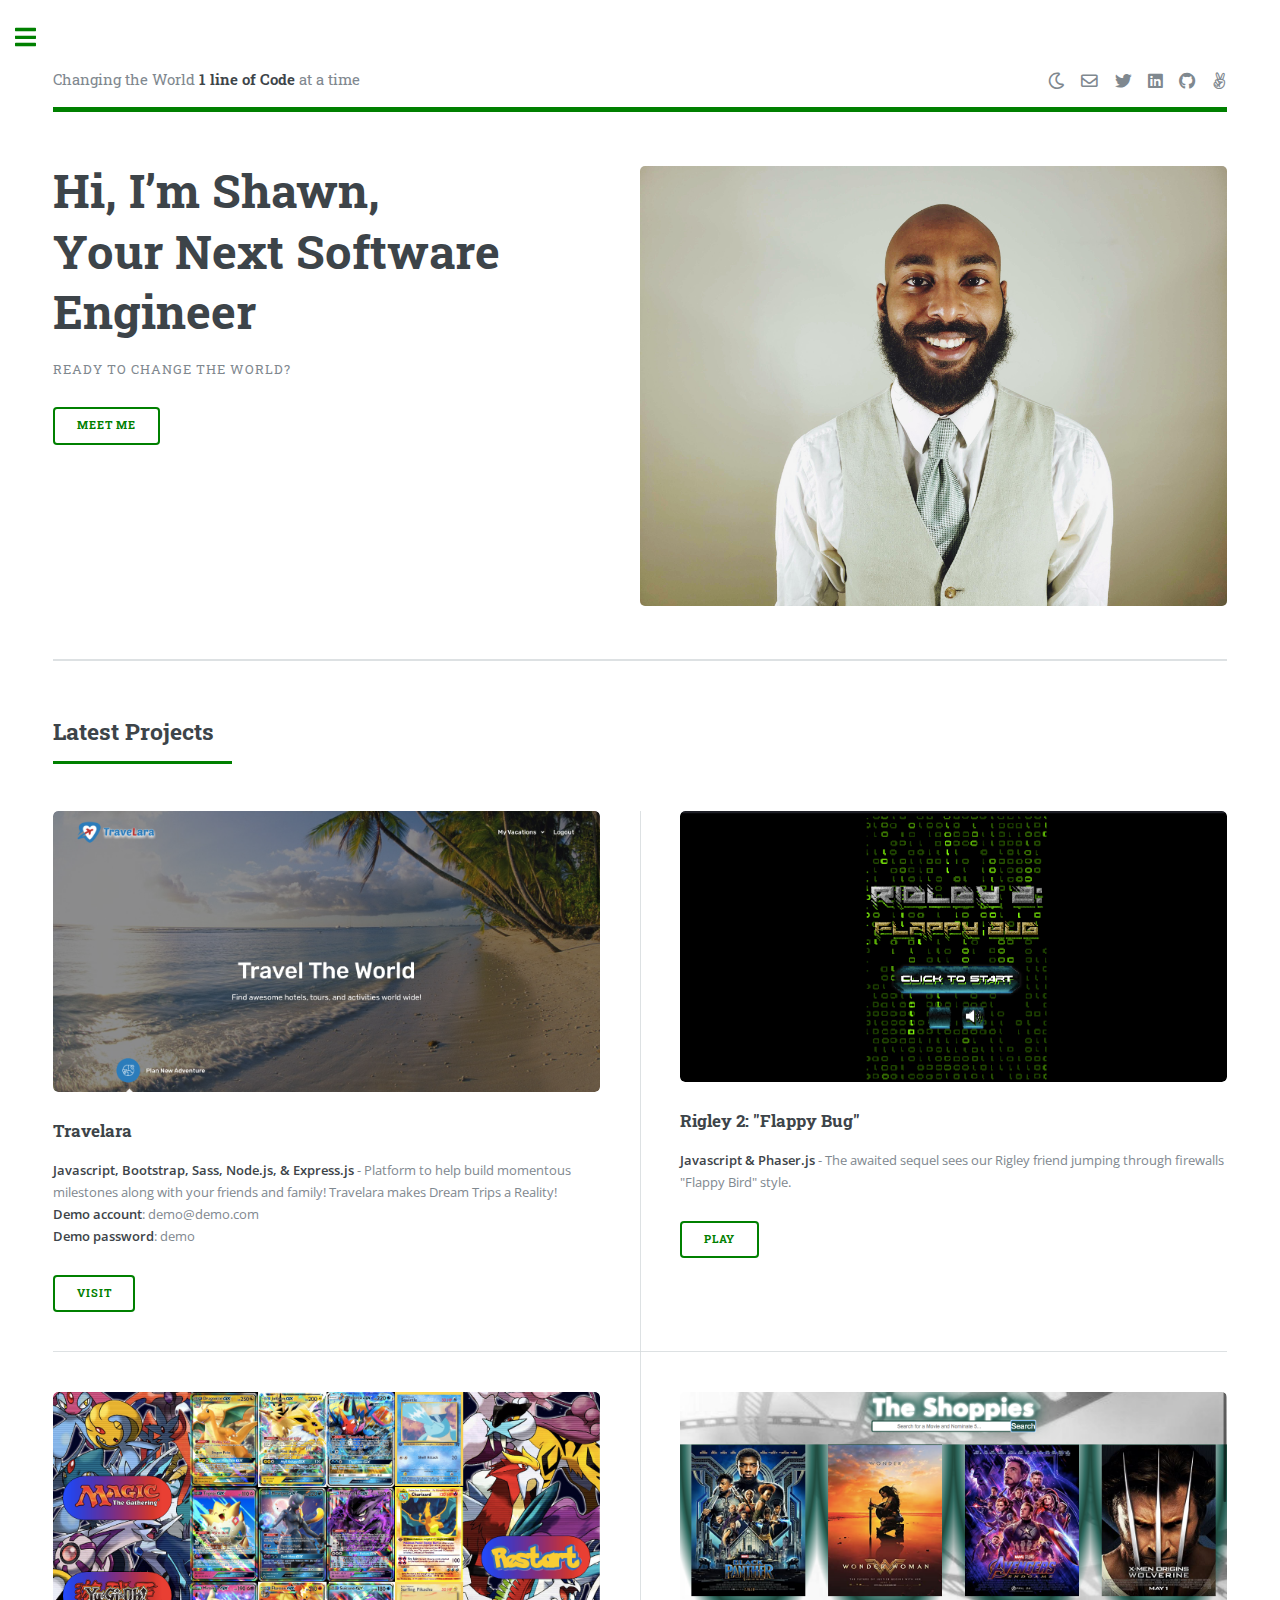
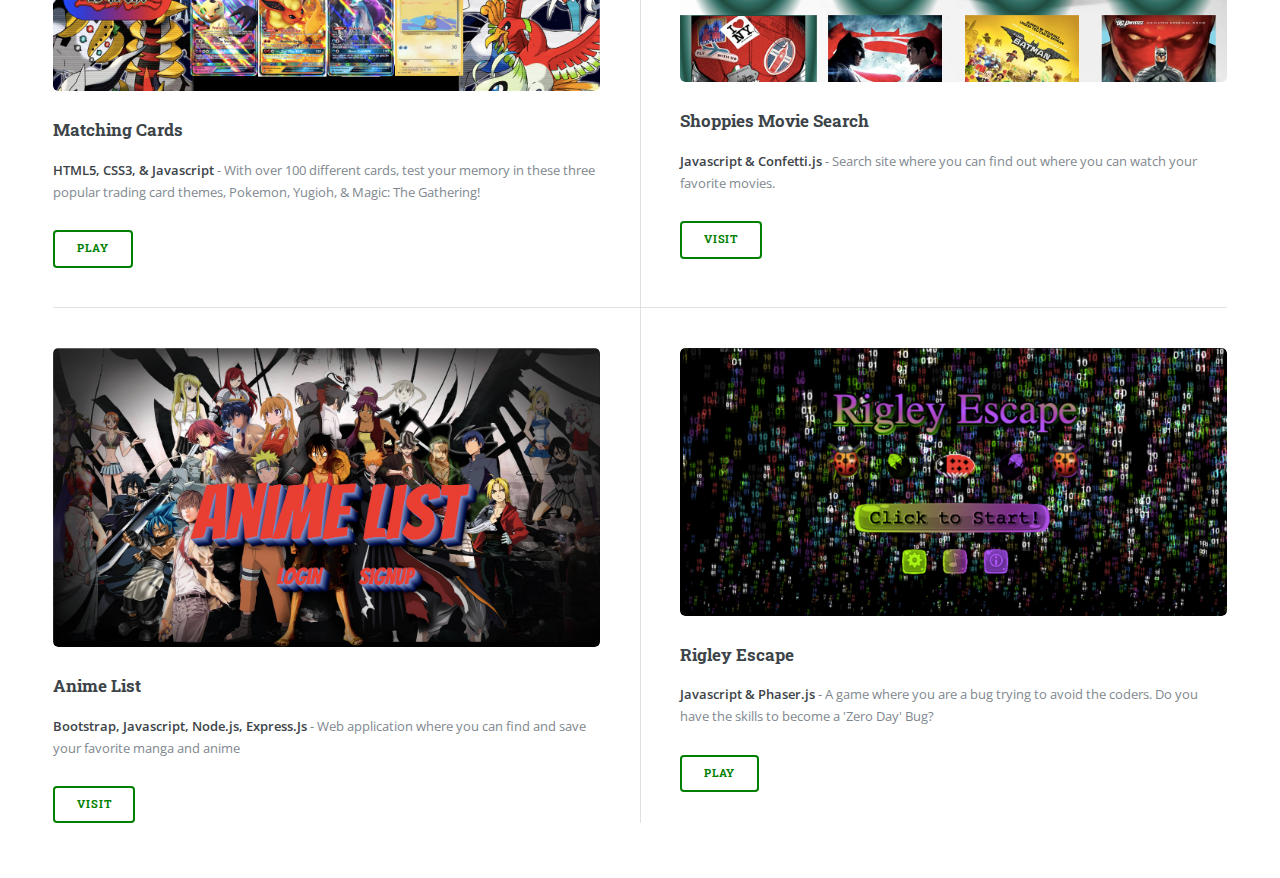
<file: index.html>
<!DOCTYPE HTML>
<html>
	<head>
		<title>Shawn Charles Portfolio - CharlesCreativeContent</title>
		<meta charset="utf-8" />
		<meta name="viewport" content="width=device-width, initial-scale=1, user-scalable=no" />
		<link rel="stylesheet" href="assets/css/main.css" />
	</head>
	<body class="is-preload">

		<!-- Wrapper -->
			<div id="wrapper">

				<!-- Main -->
					<div id="main">
						<div class="inner">

							<!-- Header -->
								<header id="header">
									<a href="index.html" class="logo">Changing the World <strong>1 line of Code</strong> at a time</a>
									<ul class="icons">
									<li><a onclick="change()" class="icon fa-moon"><span class="label">Night-Mode</span></a></li>
									<li><a href="mailto:shawncharles@protonmail.com" class="icon fa-envelope"><span class="label">Email</span></a></li>
										<li><a href="https://twitter.com/shawnbasquiat" class="icon brands fa-twitter"><span class="label">Twitter</span></a></li>
										<li><a href="https://linkedin.com/in/shawnxcharles" class="icon brands fa-linkedin"><span class="label">Linked-In</span></a></li>
										<li><a href="https://github.com/CharlesCreativeContent" class="icon brands fa-github"><span class="label">Github</span></a></li>
										<li><a href="https://angel.co/u/shawnxcharles" class="icon brands fa-angellist"><span class="label">Angel List</span></a></li>
									</ul>
								</header>

							<!-- Banner -->
								<section id="banner">
									<div class="content">
										<header>
											<h1>Hi, I’m Shawn,<br /> Your Next Software Engineer</h1>
											<p>Ready to Change The World?</p>
										</header>
										<!-- <p>Mini Del-Blurb saying why anyone would want to click on that button below and learn more about me.</p> -->
										<ul class="actions">
											<li><a href="aboutme.html" class="button big">Meet Me</a></li>
										</ul>
									</div>
									<span class="image object">
										<img src="images/headshot.jpg" alt="" />
									</span>
								</section>


							<!-- Section -->
								<section>
									<header class="major">
										<h2>Latest Projects</h2>
									</header>
									<div class="posts">
									<article>
										<a a target="_blank" href="http://www.travelara.org" class="image"><img src="images/soon.png" alt="" /></a>
										<h3>Travelara</h3>
										<p><strong>Javascript, Bootstrap, Sass, Node.js, & Express.js</strong> - Platform to help build momentous milestones along with your friends and family! Travelara makes Dream Trips a Reality!<br><strong>Demo account</strong>: demo@demo.com<br><strong>Demo password</strong>: demo</p>
										<ul class="actions">
											<li><a a target="_blank" href="http://www.travelara.org" class="button">Visit</a></li>
										</ul>
									</article>
									<article>
										<a target="_blank" href="https://codepen.io/ShawnBasquiat/full/bGVWpYw" class="image"><img src="images/bug.png" alt="" /></a>
										<h3>Rigley 2: "Flappy Bug"</h3>
										<p><strong>Javascript & Phaser.js</strong> - The awaited sequel sees our Rigley friend jumping through firewalls "Flappy Bird" style.</p>
										<ul class="actions">
											<li><a target="_blank" href="https://codepen.io/ShawnBasquiat/full/bGVWpYw" class="button">Play</a></li>
										</ul>
									</article>
									<article>
										<a target="_blank" href="https://poke-matchcards.netlify.app/" class="image"><img src="images/poke.png" alt="" /></a>
										<h3>Matching Cards</h3>
										<p><strong>HTML5, CSS3, & Javascript</strong> - With over 100 different cards, test your memory in these three popular trading card themes, Pokemon, Yugioh, & Magic: The Gathering!</p>
										<ul class="actions">
											<li><a target="_blank" href="https://poke-matchcards.netlify.app/" class="button">Play</a></li>
										</ul>
									</article>
									<article>
										<a target="_blank" href="https://shawn-shoppies.netlify.app/" class="image"><img src="images/Shoppies.png" alt="" /></a>
										<h3>Shoppies Movie Search</h3>
										<p><strong>Javascript & Confetti.js</strong> - Search site where you can find out where you can watch your favorite movies.</p>
										<ul class="actions">
											<li><a target="_blank" href="https://shawn-shoppies.netlify.app/" class="button">Visit</a></li>
										</ul>
									</article>
									<article>
										<a target="_blank" href="https://anime-sc.herokuapp.com/" class="image"><img src="images/anime.png" alt="" /></a>
										<h3>Anime List</h3>
										<p><strong>Bootstrap, Javascript, Node.js, Express.Js</strong> - Web application where you can find and save your favorite manga and anime</p>
										<ul class="actions">
											<li><a target="_blank" href="https://anime-sc.herokuapp.com/" class="button">Visit</a></li>
										</ul>
									</article>
									<article>
										<a target="_blank" href="https://codepen.io/ShawnBasquiat/full/LYVMOrb" class="image"><img src="images/bug3.png" alt="" /></a>
										<h3>Rigley Escape</h3>
										<p><strong>Javascript & Phaser.js</strong> - A game where you are a bug trying to avoid the coders. Do you have the skills to become a 'Zero Day' Bug?</p>
										<ul class="actions">
											<li><a target="_blank" href="https://codepen.io/ShawnBasquiat/full/LYVMOrb" class="button">Play</a></li>
										</ul>
									</article>
								</div>
								</section>

						</div>
					</div>

				<!-- Sidebar -->
					<div id="sidebar">
						<div class="inner">

							<!-- Search -->
								<section id="search" class="alt">
									<form method="post" action="#">
										<input type="text" name="query" id="query" placeholder="Search" />
									</form>
								</section>

							<!-- Menu -->


							<!-- Section -->
								<section>
									<header class="major">
										<h2>Get in touch</h2>
									</header>
									<p>Reach out and let's start a conversation!</p>
									<ul class="contact">
										<li class="icon solid fa-envelope"><a href="mailto:shawncharles@protonmail.com">ShawnCharles@ProtonMail.com</a></li>
										<li class="icon brands fa-twitter"><a href="https://twitter.com/shawnbasquiat" >@ShawnBasquiat</a></li>
										<li class="icon brands fa-linkedin"><a href="https://linkedin.com/in/shawnxcharles">@ShawnXCharles</a></li>
										<li class="icon brands fa-github"><a href="https://github.com/CharlesCreativeContent">@CharlesCreativeContent</a></li>
								  </ul>
								</section>

							<!-- Footer -->
								<footer id="footer">
									<p class="copyright">&copy; CharlesCreativeContent. All rights reserved.</p>
								</footer>

						</div>
					</div>

			</div>

		<!-- Scripts -->
			<script src="assets/js/jquery.min.js"></script>
			<script src="assets/js/browser.min.js"></script>
			<script src="assets/js/breakpoints.min.js"></script>
			<script src="assets/js/util.js"></script>
			<script src="assets/js/main.js"></script>

	</body>
	<!--Editorial by HTML5 UP-->
</html>
</file>
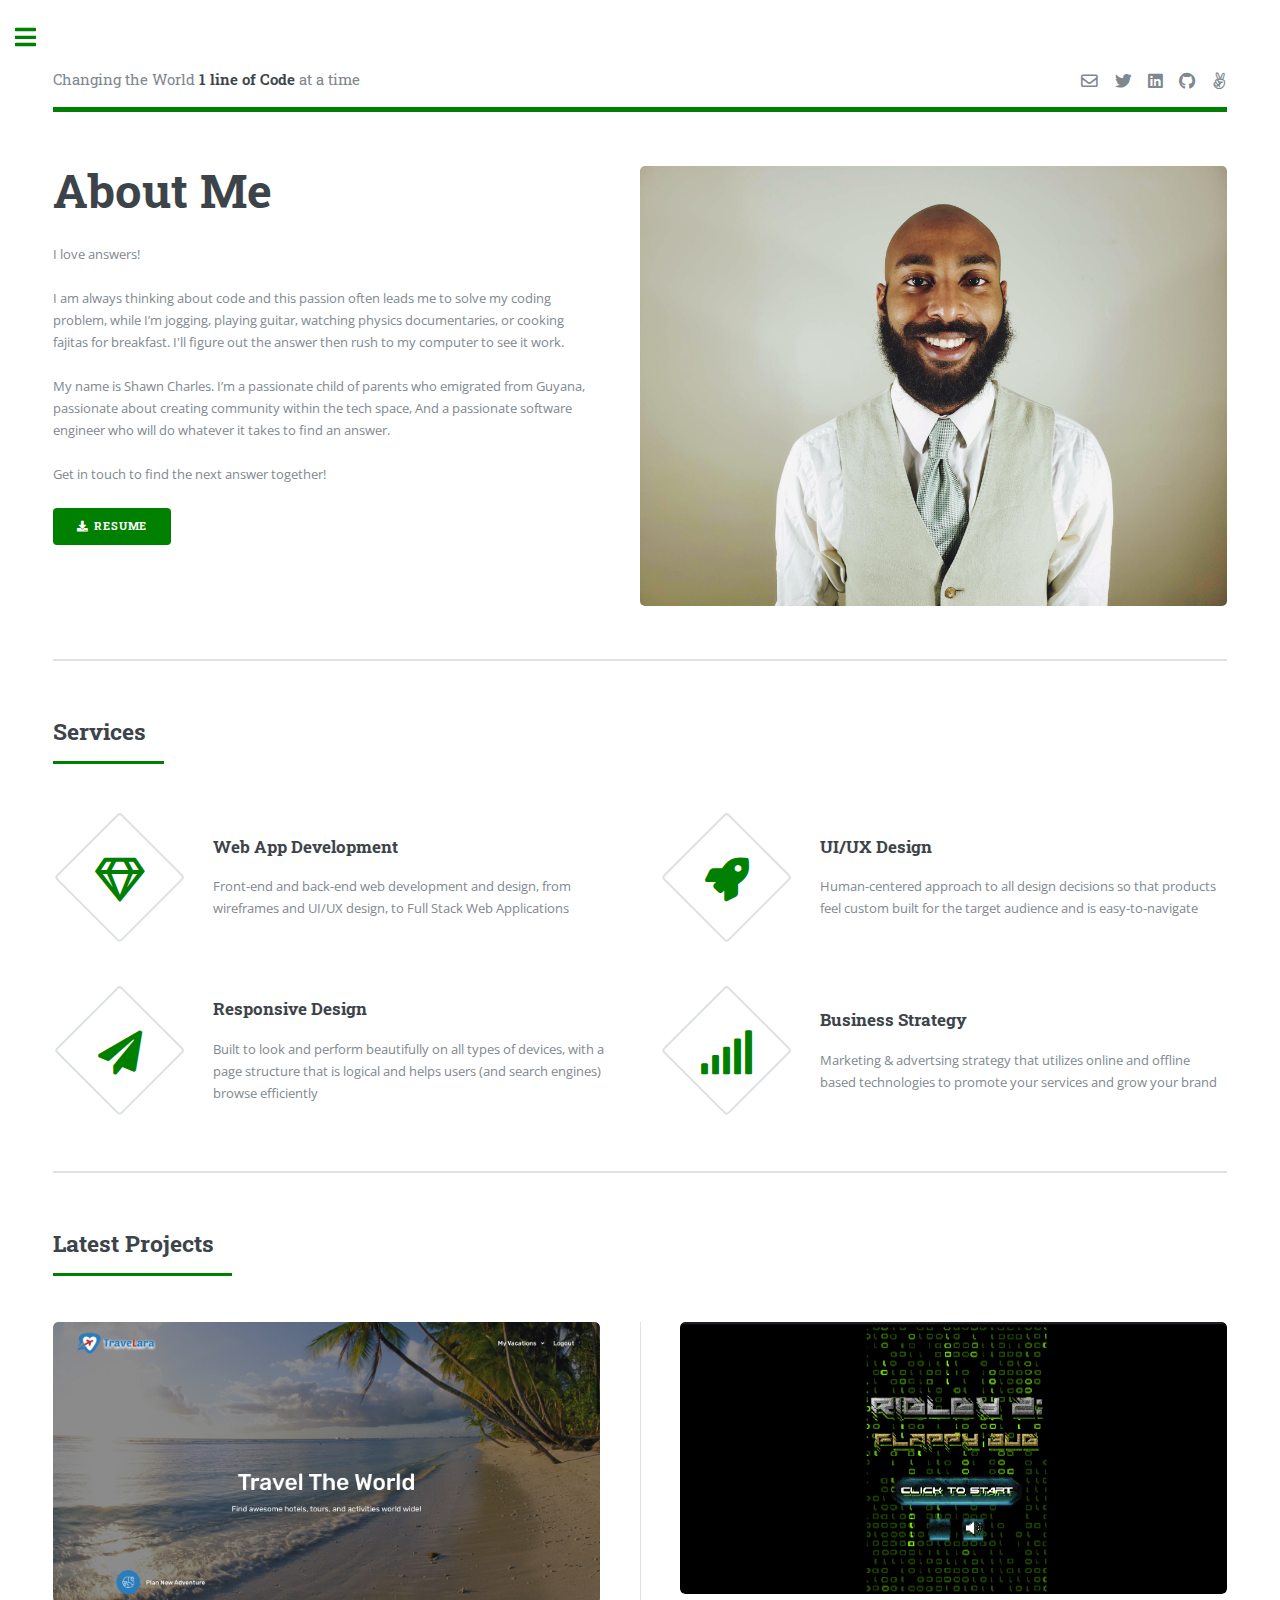
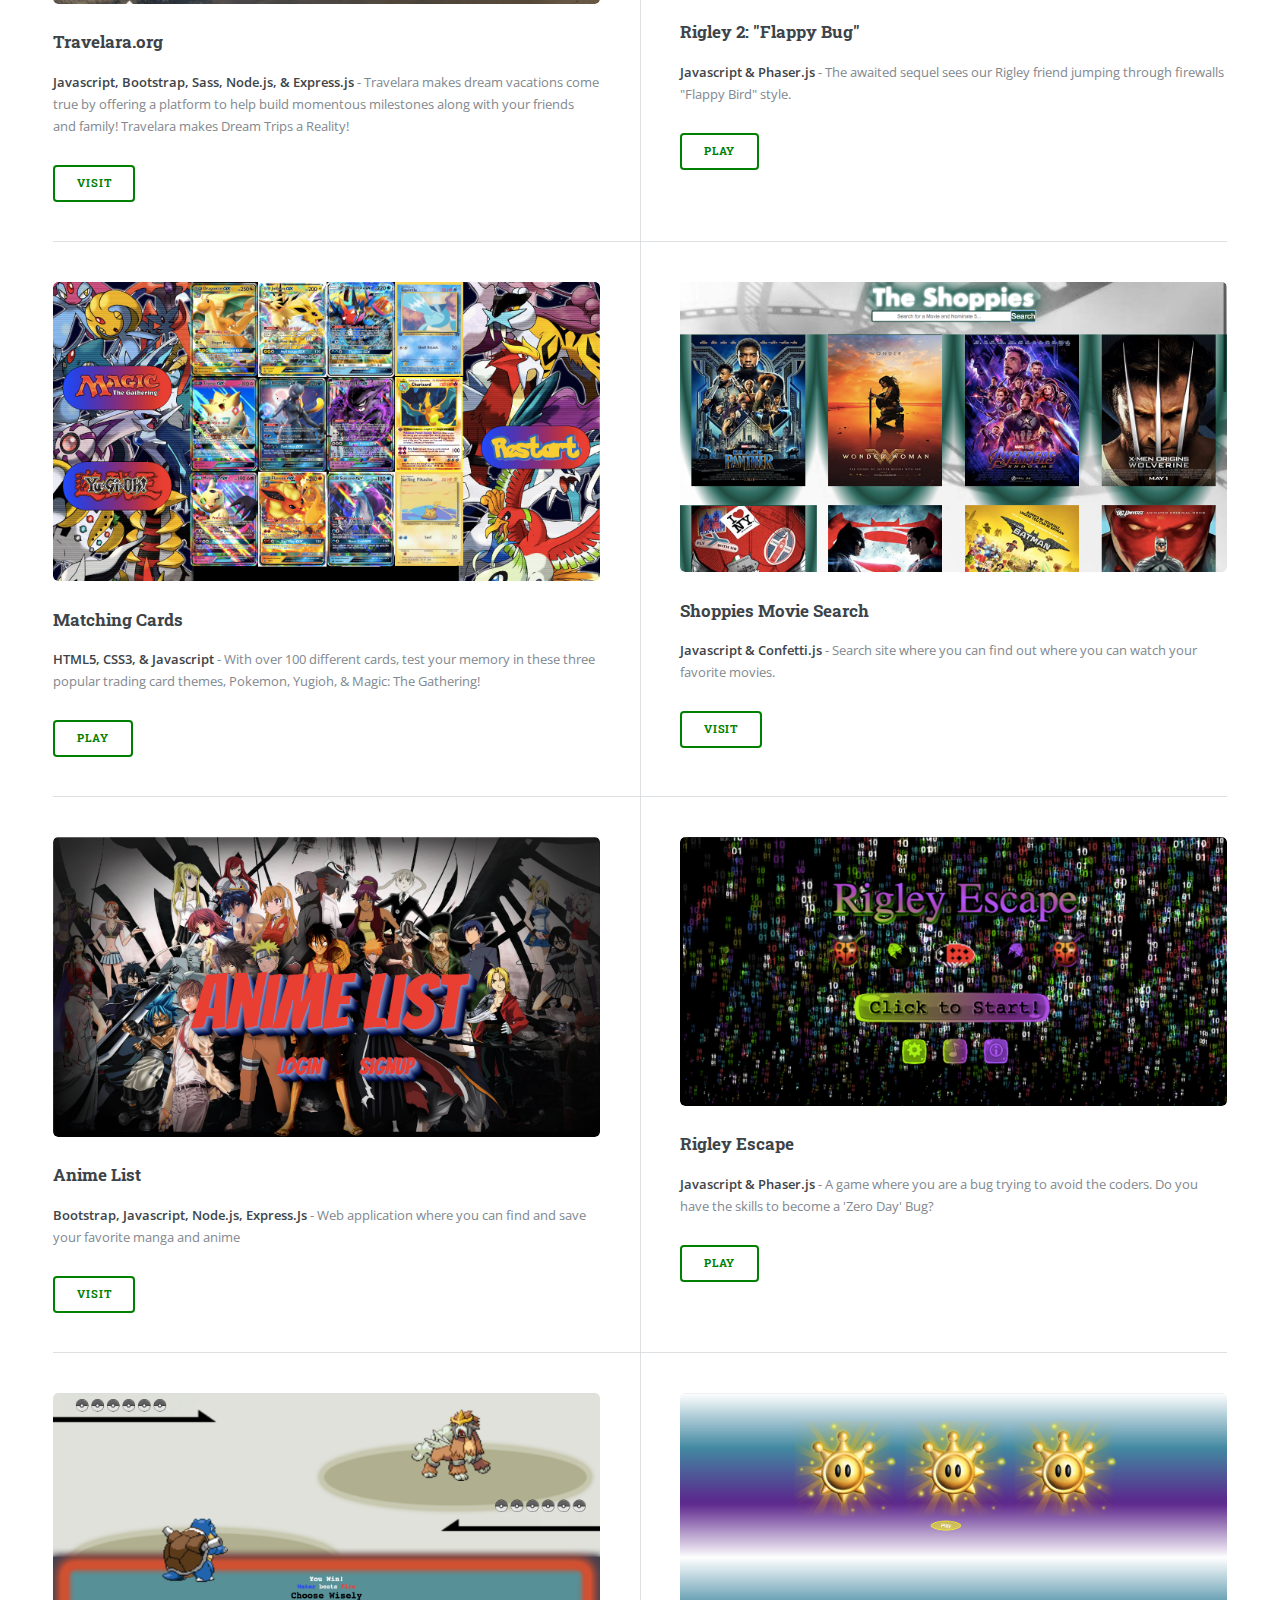
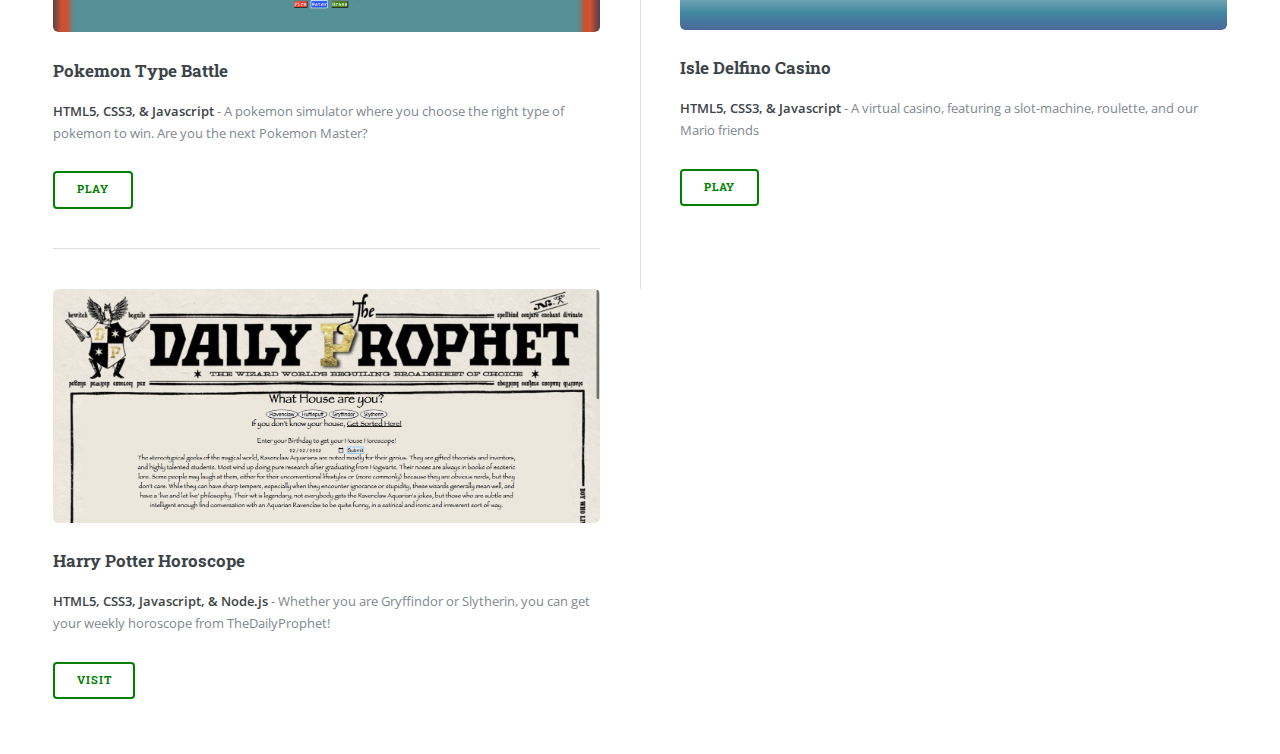
<file: aboutme.html>
<!DOCTYPE HTML>
<html>
	<head>
		<title>Shawn Charles Portfolio - CharlesCreativeContent</title>
		<meta charset="utf-8" />
		<meta name="viewport" content="width=device-width, initial-scale=1, user-scalable=no" />
		<link rel="stylesheet" href="assets/css/main.css" />
	</head>
	<body class="is-preload">

		<!-- Wrapper -->
			<div id="wrapper">

				<!-- Main -->
					<div id="main">
						<div class="inner">

							<!-- Header -->
								<header id="header">
									<a href="index.html" class="logo">Changing the World <strong>1 line of Code</strong> at a time</a>
									<ul class="icons">
									<li><a href="mailto:shawncharles@protonmail.com" class="icon fa-envelope"><span class="label">Email</span></a></li>
										<li><a href="https://twitter.com/shawnbasquiat" class="icon brands fa-twitter"><span class="label">Twitter</span></a></li>
										<li><a href="https://linkedin.com/in/shawnxcharles" class="icon brands fa-linkedin"><span class="label">Linked-In</span></a></li>
										<li><a href="https://github.com/CharlesCreativeContent" class="icon brands fa-github"><span class="label">Github</span></a></li>
										<li><a href="https://angel.co/u/shawnxcharles" class="icon brands fa-angellist"><span class="label">Angel List</span></a></li>
									</ul>
								</header>

							<!-- Banner -->
								<section id="banner">
									<div class="content">
										<header>
											<h1>About Me</h1>
											<span>I love answers!<br /><br />
I am always thinking about code and this passion often leads me to solve my coding problem, while I’m jogging, playing guitar, watching physics documentaries, or cooking fajitas for breakfast. I'll figure out the answer then rush to my computer to see it work. <br /><br />
My name is Shawn Charles. I’m a passionate child of parents who emigrated from Guyana, passionate about creating community within the tech space, And a passionate software engineer who will do whatever it takes to find an answer. <br /><br />

Get in touch to find the next answer together!</span><br><br>
										</header>
										<!-- <p>Mini Del-Blurb saying why anyone would want to click on that button below and learn more about me.</p> -->
										<ul class="actions">
											<li><a href="images/Resume.pdf" download="ShawnCharles-Resume" class="button primary icon solid fa-download"/>Resume</a></li>
										</ul>
									</div>
									<span class="image object">
										<img src="images/headshot.jpg" alt="" />
									</span>
								</section>

							<!-- Section -->
								<section>
									<header class="major">
										<h2>Services</h2>
									</header>
									<div class="features">
										<article>
											<span class="icon fa-gem"></span>
											<div class="content">
												<h3>Web App Development</h3>
												<p>Front-end and back-end web development and design, from wireframes and UI/UX design, to Full Stack Web Applications</p>
											</div>
										</article>
										<article>
											<span class="icon solid fa-rocket"></span>
											<div class="content">
												<h3>UI/UX Design</h3>
												<p>Human-centered approach to all design decisions so that products feel custom built for the target audience and is easy-to-navigate</p>
											</div>
										</article>
										<article>
											<span class="icon solid fa-paper-plane"></span>
											<div class="content">
												<h3>Responsive Design</h3>
												<p>Built to look and perform beautifully on all types of devices, with a page structure that is logical and helps users (and search engines) browse efficiently</p>
											</div>
										</article>
										<article>
											<span class="icon solid fa-signal"></span>
											<div class="content">
												<h3>Business Strategy</h3>
												<p>Marketing & advertsing strategy that utilizes online and offline based technologies to promote your services and grow your brand</p>
											</div>
										</article>
									</div>
								</section>

							<!-- Section -->
								<section>
									<header class="major">
										<h2>Latest Projects</h2>
									</header>
									<div class="posts">
									<article>
										<a a target="_blank" href="travelara.org" class="image"><img src="images/soon.png" alt="" /></a>
										<h3>Travelara.org</h3>
										<p><strong>Javascript, Bootstrap, Sass, Node.js, & Express.js</strong> - Travelara makes dream vacations come true by offering a platform to help build momentous milestones along with your friends and family! Travelara makes Dream Trips a Reality!</p>
										<ul class="actions">
											<li><a a target="_blank" href="travelara.org" class="button">Visit</a></li>
										</ul>
									</article>
									<article>
										<a target="_blank" href="https://codepen.io/ShawnBasquiat/full/bGVWpYw" class="image"><img src="images/bug.png" alt="" /></a>
										<h3>Rigley 2: "Flappy Bug"</h3>
										<p><strong>Javascript & Phaser.js</strong> - The awaited sequel sees our Rigley friend jumping through firewalls "Flappy Bird" style.</p>
										<ul class="actions">
											<li><a target="_blank" href="https://codepen.io/ShawnBasquiat/full/bGVWpYw" class="button">Play</a></li>
										</ul>
									</article>
									<article>
										<a target="_blank" href="https://poke-matchcards.netlify.app/" class="image"><img src="images/poke.png" alt="" /></a>
										<h3>Matching Cards</h3>
										<p><strong>HTML5, CSS3, & Javascript</strong> - With over 100 different cards, test your memory in these three popular trading card themes, Pokemon, Yugioh, & Magic: The Gathering!</p>
										<ul class="actions">
											<li><a target="_blank" href="https://poke-matchcards.netlify.app/" class="button">Play</a></li>
										</ul>
									</article>
									<article>
										<a target="_blank" href="https://shawn-shoppies.netlify.app/" class="image"><img src="images/Shoppies.png" alt="" /></a>
										<h3>Shoppies Movie Search</h3>
										<p><strong>Javascript & Confetti.js</strong> - Search site where you can find out where you can watch your favorite movies.</p>
										<ul class="actions">
											<li><a target="_blank" href="https://shawn-shoppies.netlify.app/" class="button">Visit</a></li>
										</ul>
									</article>
									<article>
										<a target="_blank" href="https://anime-sc.herokuapp.com/" class="image"><img src="images/anime.png" alt="" /></a>
										<h3>Anime List</h3>
										<p><strong>Bootstrap, Javascript, Node.js, Express.Js</strong> - Web application where you can find and save your favorite manga and anime</p>
										<ul class="actions">
											<li><a target="_blank" href="https://anime-sc.herokuapp.com/" class="button">Visit</a></li>
										</ul>
									</article>
									<article>
										<a target="_blank" href="https://codepen.io/ShawnBasquiat/full/LYVMOrb" class="image"><img src="images/bug3.png" alt="" /></a>
										<h3>Rigley Escape</h3>
										<p><strong>Javascript & Phaser.js</strong> - A game where you are a bug trying to avoid the coders. Do you have the skills to become a 'Zero Day' Bug?</p>
										<ul class="actions">
											<li><a target="_blank" href="https://codepen.io/ShawnBasquiat/full/LYVMOrb" class="button">Play</a></li>
										</ul>
									</article>
									<article>
										<a target="_blank" href="https://pokemon-type-battle.netlify.app" class="image"><img src="images/battle.png" alt="" /></a>
										<h3>Pokemon Type Battle</h3>
										<p><strong>HTML5, CSS3, & Javascript</strong> - A pokemon simulator where you choose the right type of pokemon to win. Are you the next Pokemon Master?</p>
										<ul class="actions">
											<li><a target="_blank" href="https://pokemon-type-battle.netlify.app" class="button">Play</a></li>
										</ul>
									</article>
										<article>
											<a target="_blank" href="https://delfino-casino.netlify.app" class="image"><img src="images/slots.png" alt="" /></a>
											<h3>Isle Delfino Casino</h3>
											<p><strong>HTML5, CSS3, & Javascript</strong> - A virtual casino, featuring a slot-machine, roulette, and our Mario friends</p>
											<ul class="actions">
												<li><a target="_blank" href="https://delfino-casino.netlify.app" class="button">Play</a></li>
											</ul>
										</article>
										<article>
											<a target="_blank" href="https://harrypotter-horoscope.netlify.app" class="image"><img src="images/news.png" alt="" /></a>
											<h3>Harry Potter Horoscope</h3>
											<p><strong>HTML5, CSS3, Javascript, & Node.js</strong> - Whether you are Gryffindor or Slytherin, you can get your weekly horoscope from TheDailyProphet!</p>
											<ul class="actions">
												<li><a target="_blank" href="https://harrypotter-horoscope.netlify.app" class="button">Visit</a></li>
											</ul>
										</article>
									</div>
								</section>

						</div>
					</div>

				<!-- Sidebar -->
					<div id="sidebar">
						<div class="inner">

							<!-- Search -->
								<section id="search" class="alt">
									<form method="post" action="#">
										<input type="text" name="query" id="query" placeholder="Search" />
									</form>
								</section>

							<!-- Menu -->
							<!-- Section -->
								<section>
									<header class="major">
										<h2>Get in touch</h2>
									</header>
									<p>Reach out and let's start a conversation!</p>
									<ul class="contact">
										<li class="icon solid fa-envelope"><a href="mailto:shawncharles@protonmail.com">ShawnCharles@ProtonMail.com</a></li>
										<li class="icon brands fa-twitter"><a href="https://twitter.com/shawnbasquiat" >@ShawnBasquiat</a></li>
										<li class="icon brands fa-linkedin"><a href="https://linkedin.com/in/shawnxcharles">@ShawnXCharles</a></li>
										<li class="icon brands fa-github"><a href="https://github.com/CharlesCreativeContent">@CharlesCreativeContent</a></li>
								  </ul>
								</section>

							<!-- Footer -->
								<footer id="footer">
									<p class="copyright">&copy; CharlesCreativeContent. All rights reserved.</p>
								</footer>

						</div>
					</div>

			</div>

		<!-- Scripts -->
			<script src="assets/js/jquery.min.js"></script>
			<script src="assets/js/browser.min.js"></script>
			<script src="assets/js/breakpoints.min.js"></script>
			<script src="assets/js/util.js"></script>
			<script src="assets/js/main.js"></script>

	</body>
	<!--Editorial by HTML5 UP-->
</html>
</file>
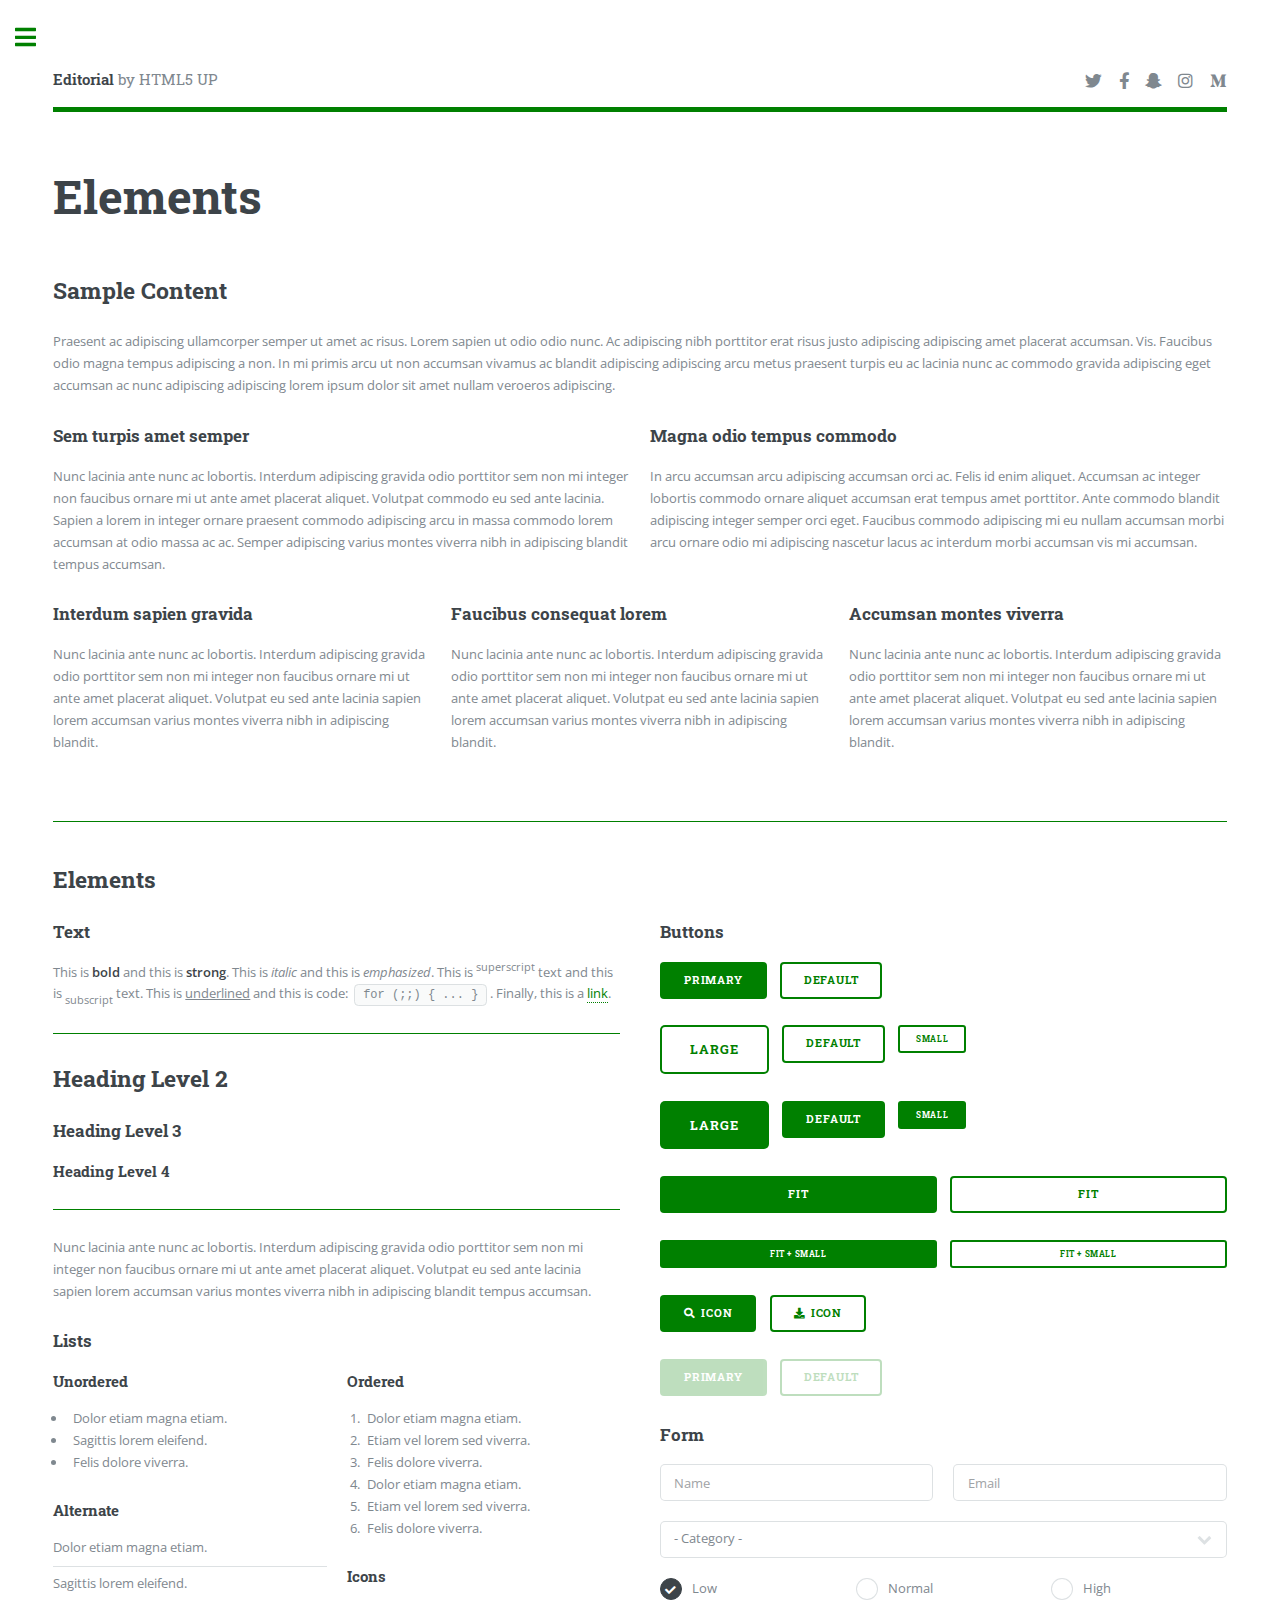
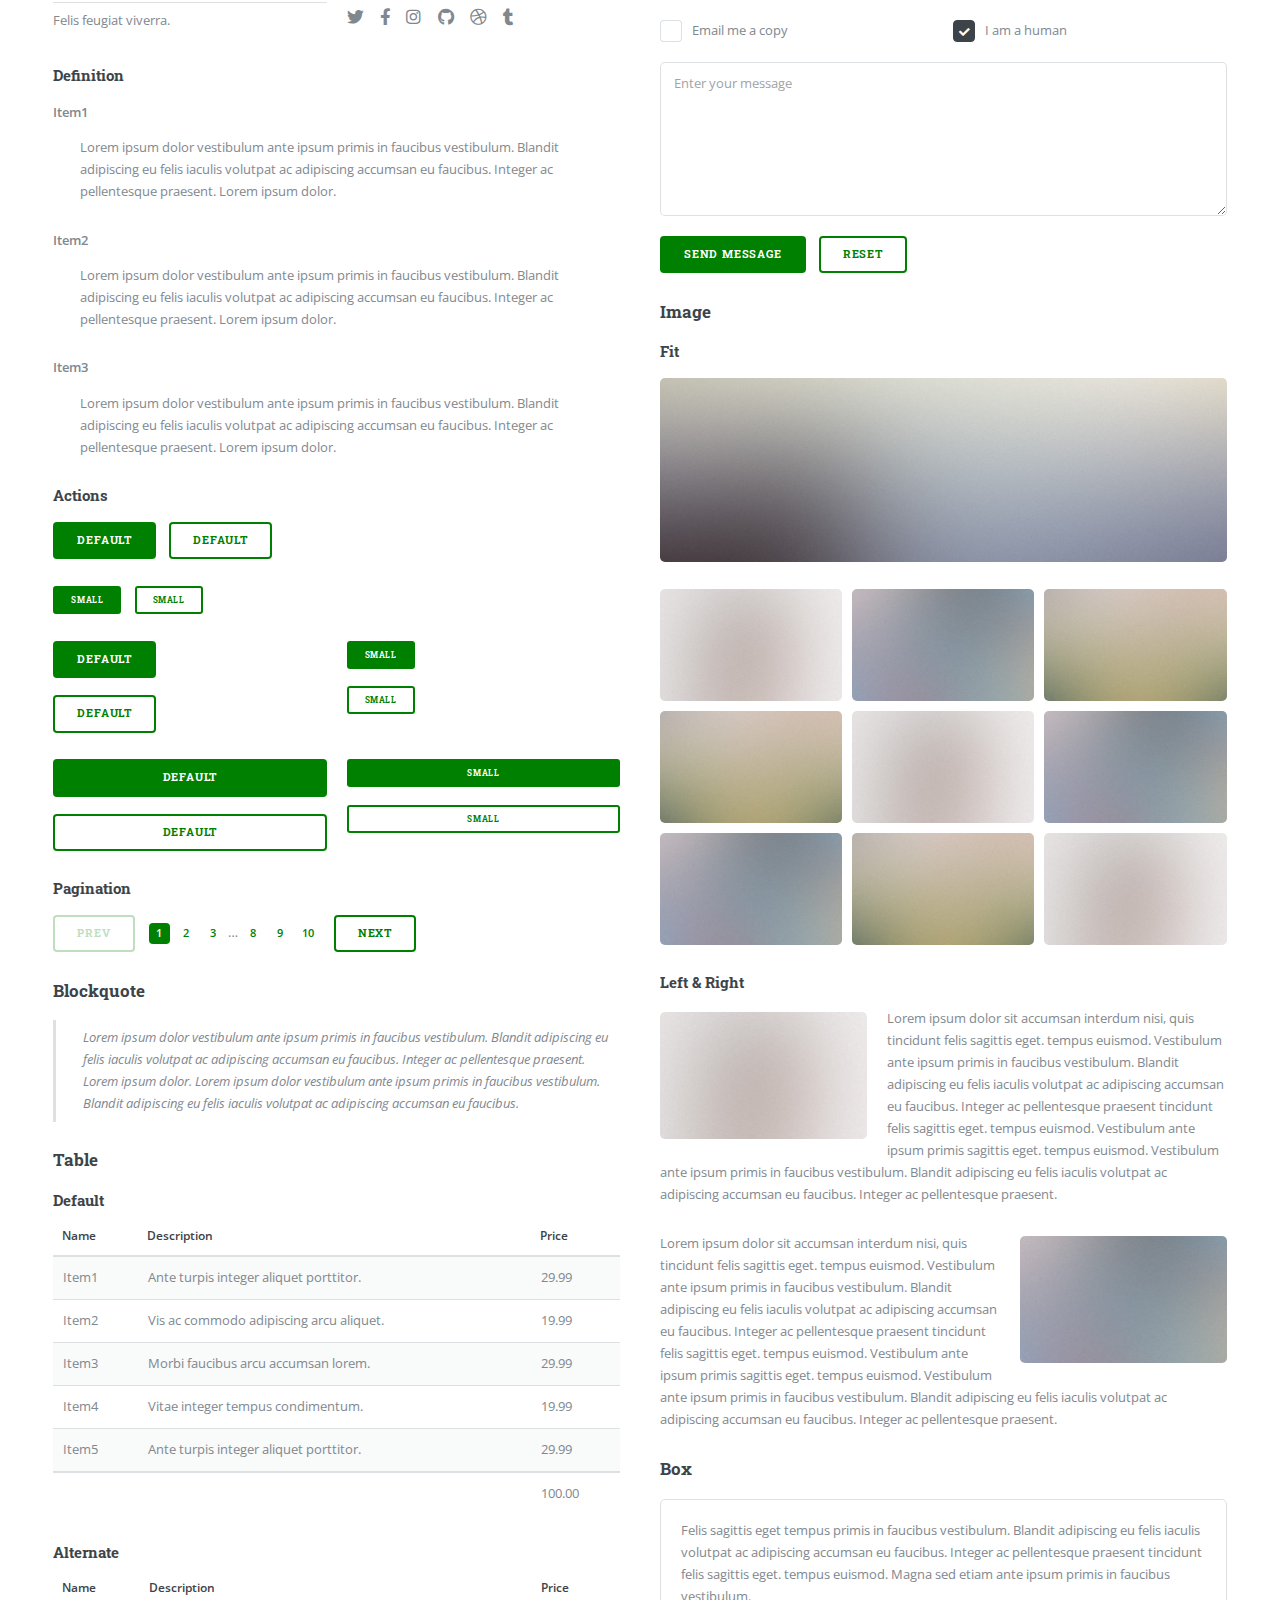
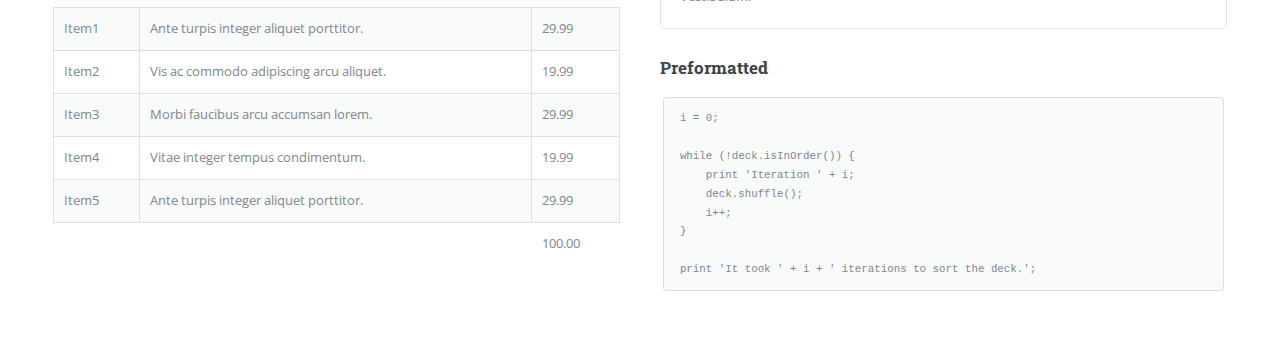
<file: elements.html>
<!DOCTYPE HTML>
<!--
	Editorial by HTML5 UP
	html5up.net | @ajlkn
	Free for personal and commercial use under the CCA 3.0 license (html5up.net/license)
-->
<html>
	<head>
		<title>Elements - Editorial by HTML5 UP</title>
		<meta charset="utf-8" />
		<meta name="viewport" content="width=device-width, initial-scale=1, user-scalable=no" />
		<link rel="stylesheet" href="assets/css/main.css" />
	</head>
	<body class="is-preload">

		<!-- Wrapper -->
			<div id="wrapper">

				<!-- Main -->
					<div id="main">
						<div class="inner">

							<!-- Header -->
								<header id="header">
									<a href="index.html" class="logo"><strong>Editorial</strong> by HTML5 UP</a>
									<ul class="icons">
										<li><a href="#" class="icon brands fa-twitter"><span class="label">Twitter</span></a></li>
										<li><a href="#" class="icon brands fa-facebook-f"><span class="label">Facebook</span></a></li>
										<li><a href="#" class="icon brands fa-snapchat-ghost"><span class="label">Snapchat</span></a></li>
										<li><a href="#" class="icon brands fa-instagram"><span class="label">Instagram</span></a></li>
										<li><a href="#" class="icon brands fa-medium-m"><span class="label">Medium</span></a></li>
									</ul>
								</header>

							<!-- Content -->
								<section>
									<header class="main">
										<h1>Elements</h1>
									</header>

									<!-- Content -->
										<h2 id="content">Sample Content</h2>
										<p>Praesent ac adipiscing ullamcorper semper ut amet ac risus. Lorem sapien ut odio odio nunc. Ac adipiscing nibh porttitor erat risus justo adipiscing adipiscing amet placerat accumsan. Vis. Faucibus odio magna tempus adipiscing a non. In mi primis arcu ut non accumsan vivamus ac blandit adipiscing adipiscing arcu metus praesent turpis eu ac lacinia nunc ac commodo gravida adipiscing eget accumsan ac nunc adipiscing adipiscing lorem ipsum dolor sit amet nullam veroeros adipiscing.</p>
										<div class="row">
											<div class="col-6 col-12-small">
												<h3>Sem turpis amet semper</h3>
												<p>Nunc lacinia ante nunc ac lobortis. Interdum adipiscing gravida odio porttitor sem non mi integer non faucibus ornare mi ut ante amet placerat aliquet. Volutpat commodo eu sed ante lacinia. Sapien a lorem in integer ornare praesent commodo adipiscing arcu in massa commodo lorem accumsan at odio massa ac ac. Semper adipiscing varius montes viverra nibh in adipiscing blandit tempus accumsan.</p>
											</div>
											<div class="col-6 col-12-small">
												<h3>Magna odio tempus commodo</h3>
												<p>In arcu accumsan arcu adipiscing accumsan orci ac. Felis id enim aliquet. Accumsan ac integer lobortis commodo ornare aliquet accumsan erat tempus amet porttitor. Ante commodo blandit adipiscing integer semper orci eget. Faucibus commodo adipiscing mi eu nullam accumsan morbi arcu ornare odio mi adipiscing nascetur lacus ac interdum morbi accumsan vis mi accumsan.</p>
											</div>
											<!-- Break -->
											<div class="col-4 col-12-medium">
												<h3>Interdum sapien gravida</h3>
												<p>Nunc lacinia ante nunc ac lobortis. Interdum adipiscing gravida odio porttitor sem non mi integer non faucibus ornare mi ut ante amet placerat aliquet. Volutpat eu sed ante lacinia sapien lorem accumsan varius montes viverra nibh in adipiscing blandit.</p>
											</div>
											<div class="col-4 col-12-medium">
												<h3>Faucibus consequat lorem</h3>
												<p>Nunc lacinia ante nunc ac lobortis. Interdum adipiscing gravida odio porttitor sem non mi integer non faucibus ornare mi ut ante amet placerat aliquet. Volutpat eu sed ante lacinia sapien lorem accumsan varius montes viverra nibh in adipiscing blandit.</p>
											</div>
											<div class="col-4 col-12-medium">
												<h3>Accumsan montes viverra</h3>
												<p>Nunc lacinia ante nunc ac lobortis. Interdum adipiscing gravida odio porttitor sem non mi integer non faucibus ornare mi ut ante amet placerat aliquet. Volutpat eu sed ante lacinia sapien lorem accumsan varius montes viverra nibh in adipiscing blandit.</p>
											</div>
										</div>

									<hr class="major" />

									<!-- Elements -->
										<h2 id="elements">Elements</h2>
										<div class="row gtr-200">
											<div class="col-6 col-12-medium">

												<!-- Text stuff -->
													<h3>Text</h3>
													<p>This is <b>bold</b> and this is <strong>strong</strong>. This is <i>italic</i> and this is <em>emphasized</em>.
													This is <sup>superscript</sup> text and this is <sub>subscript</sub> text.
													This is <u>underlined</u> and this is code: <code>for (;;) { ... }</code>.
													Finally, this is a <a href="#">link</a>.</p>
													<hr />
													<h2>Heading Level 2</h2>
													<h3>Heading Level 3</h3>
													<h4>Heading Level 4</h4>
													<hr />
													<p>Nunc lacinia ante nunc ac lobortis. Interdum adipiscing gravida odio porttitor sem non mi integer non faucibus ornare mi ut ante amet placerat aliquet. Volutpat eu sed ante lacinia sapien lorem accumsan varius montes viverra nibh in adipiscing blandit tempus accumsan.</p>

												<!-- Lists -->
													<h3>Lists</h3>
													<div class="row">
														<div class="col-6 col-12-small">

															<h4>Unordered</h4>
															<ul>
																<li>Dolor etiam magna etiam.</li>
																<li>Sagittis lorem eleifend.</li>
																<li>Felis dolore viverra.</li>
															</ul>

															<h4>Alternate</h4>
															<ul class="alt">
																<li>Dolor etiam magna etiam.</li>
																<li>Sagittis lorem eleifend.</li>
																<li>Felis feugiat viverra.</li>
															</ul>

														</div>
														<div class="col-6 col-12-small">

															<h4>Ordered</h4>
															<ol>
																<li>Dolor etiam magna etiam.</li>
																<li>Etiam vel lorem sed viverra.</li>
																<li>Felis dolore viverra.</li>
																<li>Dolor etiam magna etiam.</li>
																<li>Etiam vel lorem sed viverra.</li>
																<li>Felis dolore viverra.</li>
															</ol>

															<h4>Icons</h4>
															<ul class="icons">
																<li><a href="#" class="icon brands fa-twitter"><span class="label">Twitter</span></a></li>
																<li><a href="#" class="icon brands fa-facebook-f"><span class="label">Facebook</span></a></li>
																<li><a href="#" class="icon brands fa-instagram"><span class="label">Instagram</span></a></li>
																<li><a href="#" class="icon brands fa-github"><span class="label">Github</span></a></li>
																<li><a href="#" class="icon brands fa-dribbble"><span class="label">Dribbble</span></a></li>
																<li><a href="#" class="icon brands fa-tumblr"><span class="label">Tumblr</span></a></li>
															</ul>

														</div>
													</div>
													<h4>Definition</h4>
													<dl>
														<dt>Item1</dt>
														<dd>
															<p>Lorem ipsum dolor vestibulum ante ipsum primis in faucibus vestibulum. Blandit adipiscing eu felis iaculis volutpat ac adipiscing accumsan eu faucibus. Integer ac pellentesque praesent. Lorem ipsum dolor.</p>
														</dd>
														<dt>Item2</dt>
														<dd>
															<p>Lorem ipsum dolor vestibulum ante ipsum primis in faucibus vestibulum. Blandit adipiscing eu felis iaculis volutpat ac adipiscing accumsan eu faucibus. Integer ac pellentesque praesent. Lorem ipsum dolor.</p>
														</dd>
														<dt>Item3</dt>
														<dd>
															<p>Lorem ipsum dolor vestibulum ante ipsum primis in faucibus vestibulum. Blandit adipiscing eu felis iaculis volutpat ac adipiscing accumsan eu faucibus. Integer ac pellentesque praesent. Lorem ipsum dolor.</p>
														</dd>
													</dl>

													<h4>Actions</h4>
													<ul class="actions">
														<li><a href="#" class="button primary">Default</a></li>
														<li><a href="#" class="button">Default</a></li>
													</ul>
													<ul class="actions small">
														<li><a href="#" class="button primary small">Small</a></li>
														<li><a href="#" class="button small">Small</a></li>
													</ul>
													<div class="row">
														<div class="col-6 col-12-small">
															<ul class="actions stacked">
																<li><a href="#" class="button primary">Default</a></li>
																<li><a href="#" class="button">Default</a></li>
															</ul>
														</div>
														<div class="col-6 col-12-small">
															<ul class="actions stacked">
																<li><a href="#" class="button primary small">Small</a></li>
																<li><a href="#" class="button small">Small</a></li>
															</ul>
														</div>
														<div class="col-6 col-12-small">
															<ul class="actions stacked">
																<li><a href="#" class="button primary fit">Default</a></li>
																<li><a href="#" class="button fit">Default</a></li>
															</ul>
														</div>
														<div class="col-6 col-12-small">
															<ul class="actions stacked">
																<li><a href="#" class="button primary small fit">Small</a></li>
																<li><a href="#" class="button small fit">Small</a></li>
															</ul>
														</div>
													</div>

													<h4>Pagination</h4>
													<ul class="pagination">
														<li><span class="button disabled">Prev</span></li>
														<li><a href="#" class="page active">1</a></li>
														<li><a href="#" class="page">2</a></li>
														<li><a href="#" class="page">3</a></li>
														<li><span>&hellip;</span></li>
														<li><a href="#" class="page">8</a></li>
														<li><a href="#" class="page">9</a></li>
														<li><a href="#" class="page">10</a></li>
														<li><a href="#" class="button">Next</a></li>
													</ul>

												<!-- Blockquote -->
													<h3>Blockquote</h3>
													<blockquote>Lorem ipsum dolor vestibulum ante ipsum primis in faucibus vestibulum. Blandit adipiscing eu felis iaculis volutpat ac adipiscing accumsan eu faucibus. Integer ac pellentesque praesent. Lorem ipsum dolor. Lorem ipsum dolor vestibulum ante ipsum primis in faucibus vestibulum. Blandit adipiscing eu felis iaculis volutpat ac adipiscing accumsan eu faucibus.</blockquote>

												<!-- Table -->
													<h3>Table</h3>

													<h4>Default</h4>
													<div class="table-wrapper">
														<table>
															<thead>
																<tr>
																	<th>Name</th>
																	<th>Description</th>
																	<th>Price</th>
																</tr>
															</thead>
															<tbody>
																<tr>
																	<td>Item1</td>
																	<td>Ante turpis integer aliquet porttitor.</td>
																	<td>29.99</td>
																</tr>
																<tr>
																	<td>Item2</td>
																	<td>Vis ac commodo adipiscing arcu aliquet.</td>
																	<td>19.99</td>
																</tr>
																<tr>
																	<td>Item3</td>
																	<td> Morbi faucibus arcu accumsan lorem.</td>
																	<td>29.99</td>
																</tr>
																<tr>
																	<td>Item4</td>
																	<td>Vitae integer tempus condimentum.</td>
																	<td>19.99</td>
																</tr>
																<tr>
																	<td>Item5</td>
																	<td>Ante turpis integer aliquet porttitor.</td>
																	<td>29.99</td>
																</tr>
															</tbody>
															<tfoot>
																<tr>
																	<td colspan="2"></td>
																	<td>100.00</td>
																</tr>
															</tfoot>
														</table>
													</div>

													<h4>Alternate</h4>
													<div class="table-wrapper">
														<table class="alt">
															<thead>
																<tr>
																	<th>Name</th>
																	<th>Description</th>
																	<th>Price</th>
																</tr>
															</thead>
															<tbody>
																<tr>
																	<td>Item1</td>
																	<td>Ante turpis integer aliquet porttitor.</td>
																	<td>29.99</td>
																</tr>
																<tr>
																	<td>Item2</td>
																	<td>Vis ac commodo adipiscing arcu aliquet.</td>
																	<td>19.99</td>
																</tr>
																<tr>
																	<td>Item3</td>
																	<td> Morbi faucibus arcu accumsan lorem.</td>
																	<td>29.99</td>
																</tr>
																<tr>
																	<td>Item4</td>
																	<td>Vitae integer tempus condimentum.</td>
																	<td>19.99</td>
																</tr>
																<tr>
																	<td>Item5</td>
																	<td>Ante turpis integer aliquet porttitor.</td>
																	<td>29.99</td>
																</tr>
															</tbody>
															<tfoot>
																<tr>
																	<td colspan="2"></td>
																	<td>100.00</td>
																</tr>
															</tfoot>
														</table>
													</div>

											</div>
											<div class="col-6 col-12-medium">

												<!-- Buttons -->
													<h3>Buttons</h3>
													<ul class="actions">
														<li><a href="#" class="button primary">Primary</a></li>
														<li><a href="#" class="button">Default</a></li>
													</ul>
													<ul class="actions">
														<li><a href="#" class="button large">Large</a></li>
														<li><a href="#" class="button">Default</a></li>
														<li><a href="#" class="button small">Small</a></li>
													</ul>
													<ul class="actions">
														<li><a href="#" class="button primary large">Large</a></li>
														<li><a href="#" class="button primary">Default</a></li>
														<li><a href="#" class="button primary small">Small</a></li>
													</ul>
													<ul class="actions fit">
														<li><a href="#" class="button primary fit">Fit</a></li>
														<li><a href="#" class="button fit">Fit</a></li>
													</ul>
													<ul class="actions fit small">
														<li><a href="#" class="button primary fit small">Fit + Small</a></li>
														<li><a href="#" class="button fit small">Fit + Small</a></li>
													</ul>
													<ul class="actions">
														<li><a href="#" class="button primary icon solid fa-search">Icon</a></li>
														<li><a href="#" class="button icon solid fa-download">Icon</a></li>
													</ul>
													<ul class="actions">
														<li><span class="button primary disabled">Primary</span></li>
														<li><span class="button disabled">Default</span></li>
													</ul>

												<!-- Form -->
													<h3>Form</h3>

													<form method="post" action="#">
														<div class="row gtr-uniform">
															<div class="col-6 col-12-xsmall">
																<input type="text" name="demo-name" id="demo-name" value="" placeholder="Name" />
															</div>
															<div class="col-6 col-12-xsmall">
																<input type="email" name="demo-email" id="demo-email" value="" placeholder="Email" />
															</div>
															<!-- Break -->
															<div class="col-12">
																<select name="demo-category" id="demo-category">
																	<option value="">- Category -</option>
																	<option value="1">Manufacturing</option>
																	<option value="1">Shipping</option>
																	<option value="1">Administration</option>
																	<option value="1">Human Resources</option>
																</select>
															</div>
															<!-- Break -->
															<div class="col-4 col-12-small">
																<input type="radio" id="demo-priority-low" name="demo-priority" checked>
																<label for="demo-priority-low">Low</label>
															</div>
															<div class="col-4 col-12-small">
																<input type="radio" id="demo-priority-normal" name="demo-priority">
																<label for="demo-priority-normal">Normal</label>
															</div>
															<div class="col-4 col-12-small">
																<input type="radio" id="demo-priority-high" name="demo-priority">
																<label for="demo-priority-high">High</label>
															</div>
															<!-- Break -->
															<div class="col-6 col-12-small">
																<input type="checkbox" id="demo-copy" name="demo-copy">
																<label for="demo-copy">Email me a copy</label>
															</div>
															<div class="col-6 col-12-small">
																<input type="checkbox" id="demo-human" name="demo-human" checked>
																<label for="demo-human">I am a human</label>
															</div>
															<!-- Break -->
															<div class="col-12">
																<textarea name="demo-message" id="demo-message" placeholder="Enter your message" rows="6"></textarea>
															</div>
															<!-- Break -->
															<div class="col-12">
																<ul class="actions">
																	<li><input type="submit" value="Send Message" class="primary" /></li>
																	<li><input type="reset" value="Reset" /></li>
																</ul>
															</div>
														</div>
													</form>

												<!-- Image -->
													<h3>Image</h3>

													<h4>Fit</h4>
													<span class="image fit"><img src="images/pic11.jpg" alt="" /></span>
													<div class="box alt">
														<div class="row gtr-50 gtr-uniform">
															<div class="col-4"><span class="image fit"><img src="images/pic01.jpg" alt="" /></span></div>
															<div class="col-4"><span class="image fit"><img src="images/pic02.jpg" alt="" /></span></div>
															<div class="col-4"><span class="image fit"><img src="images/pic03.jpg" alt="" /></span></div>
															<!-- Break -->
															<div class="col-4"><span class="image fit"><img src="images/pic03.jpg" alt="" /></span></div>
															<div class="col-4"><span class="image fit"><img src="images/pic01.jpg" alt="" /></span></div>
															<div class="col-4"><span class="image fit"><img src="images/pic02.jpg" alt="" /></span></div>
															<!-- Break -->
															<div class="col-4"><span class="image fit"><img src="images/pic02.jpg" alt="" /></span></div>
															<div class="col-4"><span class="image fit"><img src="images/pic03.jpg" alt="" /></span></div>
															<div class="col-4"><span class="image fit"><img src="images/pic01.jpg" alt="" /></span></div>
														</div>
													</div>

													<h4>Left &amp; Right</h4>
													<p><span class="image left"><img src="images/pic01.jpg" alt="" /></span>Lorem ipsum dolor sit accumsan interdum nisi, quis tincidunt felis sagittis eget. tempus euismod. Vestibulum ante ipsum primis in faucibus vestibulum. Blandit adipiscing eu felis iaculis volutpat ac adipiscing accumsan eu faucibus. Integer ac pellentesque praesent tincidunt felis sagittis eget. tempus euismod. Vestibulum ante ipsum primis sagittis eget. tempus euismod. Vestibulum ante ipsum primis in faucibus vestibulum. Blandit adipiscing eu felis iaculis volutpat ac adipiscing accumsan eu faucibus. Integer ac pellentesque praesent.</p>
													<p><span class="image right"><img src="images/pic02.jpg" alt="" /></span>Lorem ipsum dolor sit accumsan interdum nisi, quis tincidunt felis sagittis eget. tempus euismod. Vestibulum ante ipsum primis in faucibus vestibulum. Blandit adipiscing eu felis iaculis volutpat ac adipiscing accumsan eu faucibus. Integer ac pellentesque praesent tincidunt felis sagittis eget. tempus euismod. Vestibulum ante ipsum primis sagittis eget. tempus euismod. Vestibulum ante ipsum primis in faucibus vestibulum. Blandit adipiscing eu felis iaculis volutpat ac adipiscing accumsan eu faucibus. Integer ac pellentesque praesent.</p>

												<!-- Box -->
													<h3>Box</h3>
													<div class="box">
														<p>Felis sagittis eget tempus primis in faucibus vestibulum. Blandit adipiscing eu felis iaculis volutpat ac adipiscing accumsan eu faucibus. Integer ac pellentesque praesent tincidunt felis sagittis eget. tempus euismod. Magna sed etiam ante ipsum primis in faucibus vestibulum.</p>
													</div>

												<!-- Preformatted Code -->
													<h3>Preformatted</h3>
													<pre><code>i = 0;

while (!deck.isInOrder()) {
    print 'Iteration ' + i;
    deck.shuffle();
    i++;
}

print 'It took ' + i + ' iterations to sort the deck.';
</code></pre>

											</div>
										</div>

								</section>

						</div>
					</div>

				<!-- Sidebar -->
					<div id="sidebar">
						<div class="inner">

							<!-- Search -->
								<section id="search" class="alt">
									<form method="post" action="#">
										<input type="text" name="query" id="query" placeholder="Search" />
									</form>
								</section>

							<!-- Menu -->
								<nav id="menu">
									<header class="major">
										<h2>Menu</h2>
									</header>
									<ul>
										<li><a href="index.html">Homepage</a></li>
										<li><a href="generic.html">Generic</a></li>
										<li><a href="elements.html">Elements</a></li>
										<li>
											<span class="opener">Submenu</span>
											<ul>
												<li><a href="#">Lorem Dolor</a></li>
												<li><a href="#">Ipsum Adipiscing</a></li>
												<li><a href="#">Tempus Magna</a></li>
												<li><a href="#">Feugiat Veroeros</a></li>
											</ul>
										</li>
										<li><a href="#">Etiam Dolore</a></li>
										<li><a href="#">Adipiscing</a></li>
										<li>
											<span class="opener">Another Submenu</span>
											<ul>
												<li><a href="#">Lorem Dolor</a></li>
												<li><a href="#">Ipsum Adipiscing</a></li>
												<li><a href="#">Tempus Magna</a></li>
												<li><a href="#">Feugiat Veroeros</a></li>
											</ul>
										</li>
										<li><a href="#">Maximus Erat</a></li>
										<li><a href="#">Sapien Mauris</a></li>
										<li><a href="#">Amet Lacinia</a></li>
									</ul>
								</nav>

							<!-- Section -->
								<section>
									<header class="major">
										<h2>Ante interdum</h2>
									</header>
									<div class="mini-posts">
										<article>
											<a href="#" class="image"><img src="images/pic07.jpg" alt="" /></a>
											<p>Aenean ornare velit lacus, ac varius enim lorem ullamcorper dolore aliquam.</p>
										</article>
										<article>
											<a href="#" class="image"><img src="images/pic08.jpg" alt="" /></a>
											<p>Aenean ornare velit lacus, ac varius enim lorem ullamcorper dolore aliquam.</p>
										</article>
										<article>
											<a href="#" class="image"><img src="images/pic09.jpg" alt="" /></a>
											<p>Aenean ornare velit lacus, ac varius enim lorem ullamcorper dolore aliquam.</p>
										</article>
									</div>
									<ul class="actions">
										<li><a href="#" class="button">More</a></li>
									</ul>
								</section>

							<!-- Section -->
								<section>
									<header class="major">
										<h2>Get in touch</h2>
									</header>
									<p>Sed varius enim lorem ullamcorper dolore aliquam aenean ornare velit lacus, ac varius enim lorem ullamcorper dolore. Proin sed aliquam facilisis ante interdum. Sed nulla amet lorem feugiat tempus aliquam.</p>
									<ul class="contact">
										<li class="icon solid fa-envelope"><a href="#">information@untitled.tld</a></li>
										<li class="icon solid fa-phone">(000) 000-0000</li>
										<li class="icon solid fa-home">1234 Somewhere Road #8254<br />
										Nashville, TN 00000-0000</li>
									</ul>
								</section>

							<!-- Footer -->
								<footer id="footer">
									<p class="copyright">&copy; Untitled. All rights reserved. Demo Images: <a href="https://unsplash.com">Unsplash</a>. Design: <a href="https://html5up.net">HTML5 UP</a>.</p>
								</footer>

						</div>
					</div>

			</div>

		<!-- Scripts -->
			<script src="assets/js/jquery.min.js"></script>
			<script src="assets/js/browser.min.js"></script>
			<script src="assets/js/breakpoints.min.js"></script>
			<script src="assets/js/util.js"></script>
			<script src="assets/js/main.js"></script>

	</body>
</html>
</file>
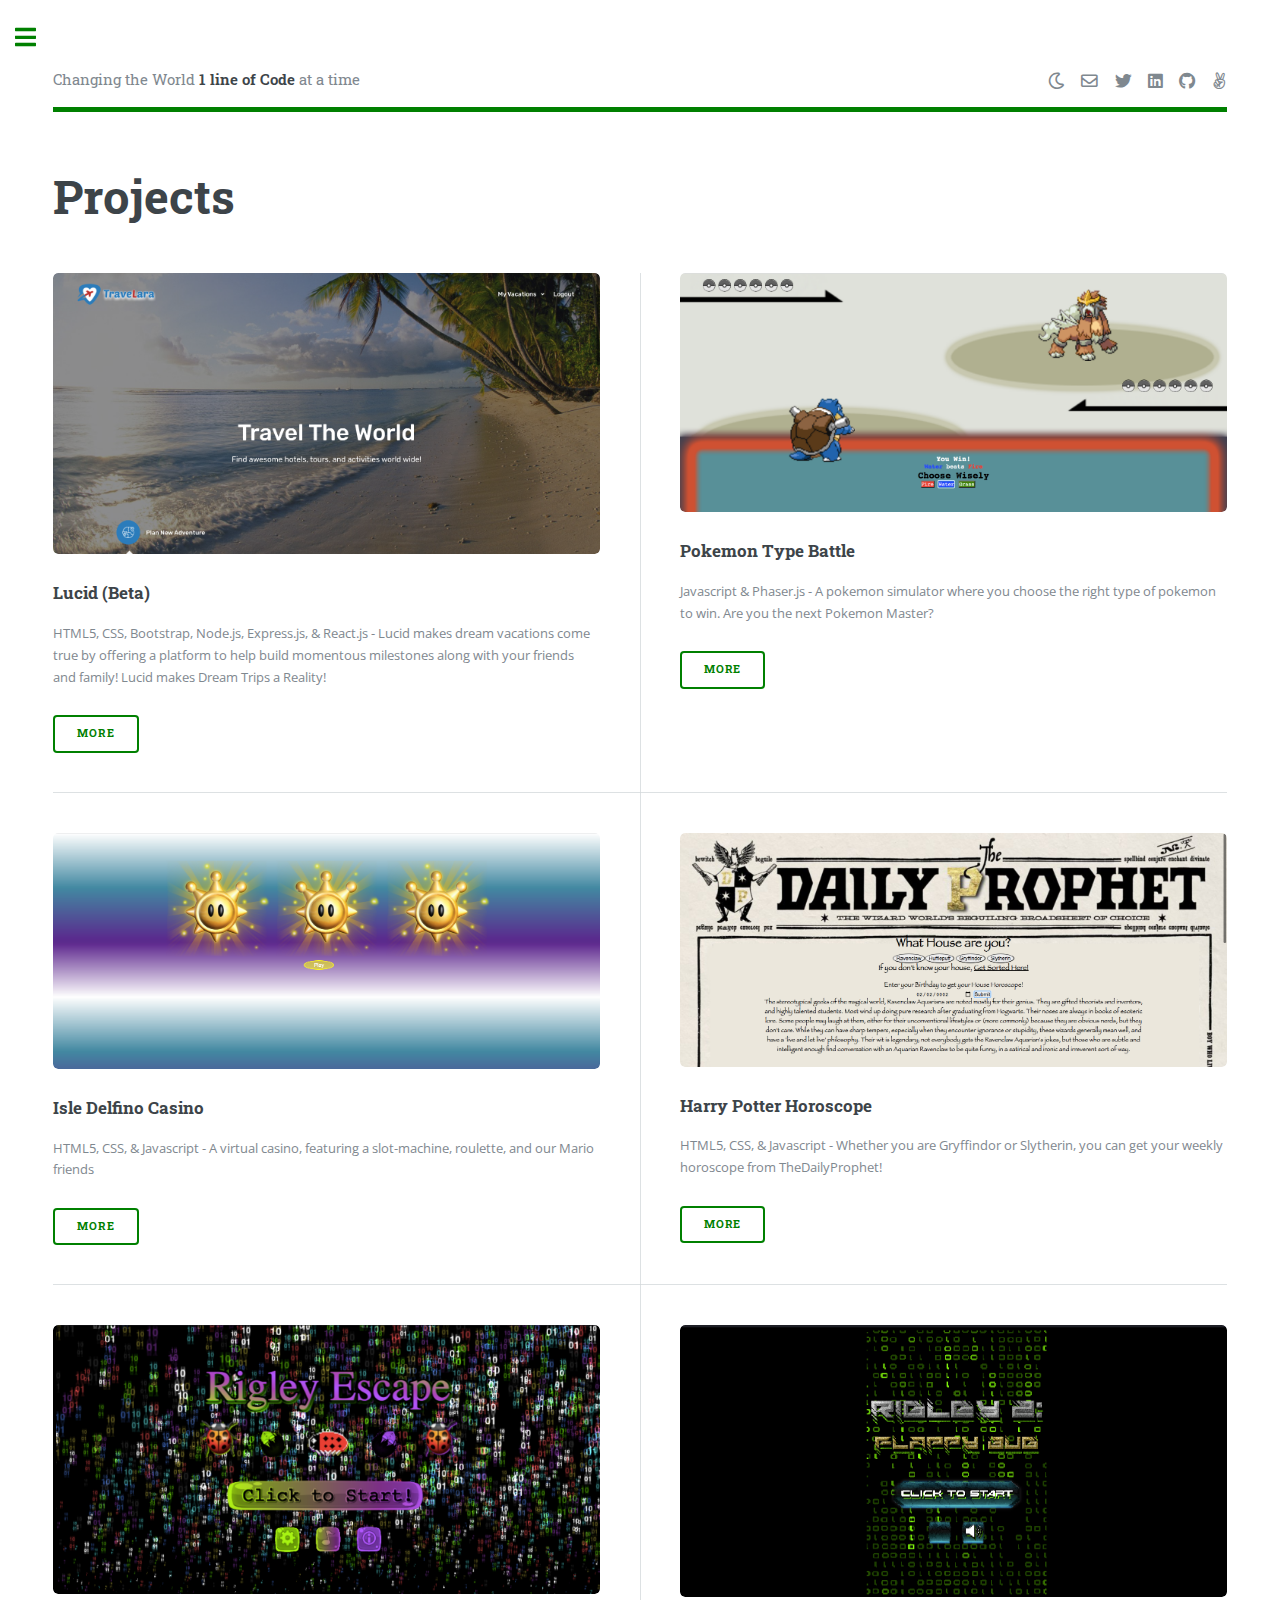
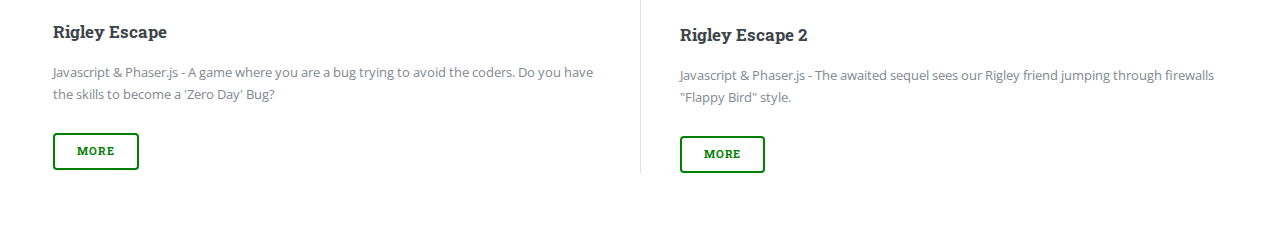
<file: projects.html>
<!DOCTYPE HTML>
<!--
	Editorial by HTML5 UP
	html5up.net | @ajlkn
	Free for personal and commercial use under the CCA 3.0 license (html5up.net/license)
-->
<html>
	<head>
		<title>Shawn Charles Project Page - CharlesCreativeContent</title>
		<meta charset="utf-8" />
		<meta name="viewport" content="width=device-width, initial-scale=1, user-scalable=no" />
		<link rel="stylesheet" href="assets/css/main.css" />
	</head>
	<body class="is-preload">

		<!-- Wrapper -->
			<div id="wrapper">

				<!-- Main -->
					<div id="main">
						<div class="inner">

							<!-- Header -->
								<header id="header">
									<a href="index.html" class="logo">Changing the World <strong>1 line of Code</strong> at a time</a>
									<ul class="icons">
									<li><a onclick="change()" class="icon fa-moon"><span class="label">Night-Mode</span></a></li>
									<li><a href="mailto:shawncharles@protonmail.com" class="icon fa-envelope"><span class="label">Email</span></a></li>
										<li><a href="https://twitter.com/shawnbasquiat" class="icon brands fa-twitter"><span class="label">Twitter</span></a></li>
										<li><a href="https://linkedin.com/in/shawnxcharles" class="icon brands fa-linkedin"><span class="label">Linked-In</span></a></li>
										<li><a href="https://github.com/CharlesCreativeContent" class="icon brands fa-github"><span class="label">Github</span></a></li>
										<li><a href="https://angel.co/u/shawnxcharles" class="icon brands fa-angellist"><span class="label">Angel List</span></a></li>
									</ul>
								</header>

							<!-- Content -->
								<section>
									<header class="main">
										<h1>Projects</h1>
									</header>

									<!-- <span class="image main"><img src="images/pic11.jpg" alt="" /></span> -->

											<div class="posts">
											<article>
												<a href="#" class="image"><img src="images/soon.png" alt="" /></a>
												<h3>Lucid (Beta)</h3>
												<p>HTML5, CSS, Bootstrap, Node.js, Express.js, & React.js - Lucid makes dream vacations come true by offering a platform to help build momentous milestones along with your friends and family! Lucid makes Dream Trips a Reality!</p>
												<ul class="actions">
													<li><a href="#" class="button">More</a></li>
												</ul>
											</article>
											<article>
												<a href="https://pokemon-type-battle.netlify.app" class="image"><img src="images/battle.png" alt="" /></a>
												<h3>Pokemon Type Battle</h3>
												<p>Javascript & Phaser.js - A pokemon simulator where you choose the right type of pokemon to win. Are you the next Pokemon Master?</p>
												<ul class="actions">
													<li><a href="https://pokemon-type-battle.netlify.app" class="button">More</a></li>
												</ul>
											</article>
												<article>
													<a href="https://delfino-casino.netlify.app" class="image"><img src="images/slots.png" alt="" /></a>
													<h3>Isle Delfino Casino</h3>
													<p>HTML5, CSS, & Javascript - A virtual casino, featuring a slot-machine, roulette, and our Mario friends</p>
													<ul class="actions">
														<li><a href="https://delfino-casino.netlify.app" class="button">More</a></li>
													</ul>
												</article>
												<article>
													<a href="https://harrypotter-horoscope.netlify.app" class="image"><img src="images/news.png" alt="" /></a>
													<h3>Harry Potter Horoscope</h3>
													<p>HTML5, CSS, & Javascript - Whether you are Gryffindor or Slytherin, you can get your weekly horoscope from TheDailyProphet!</p>
													<ul class="actions">
														<li><a href="https://harrypotter-horoscope.netlify.app" class="button">More</a></li>
													</ul>
												</article>
												<article>
													<a href="https://codepen.io/ShawnBasquiat/full/LYVMOrb" class="image"><img src="images/bug3.png" alt="" /></a>
													<h3>Rigley Escape</h3>
													<p>Javascript & Phaser.js - A game where you are a bug trying to avoid the coders. Do you have the skills to become a 'Zero Day' Bug?</p>
													<ul class="actions">
														<li><a href="https://codepen.io/ShawnBasquiat/full/LYVMOrb" class="button">More</a></li>
													</ul>
												</article>
												<article>
													<a href="https://codepen.io/ShawnBasquiat/full/bGVWpYw" class="image"><img src="images/bug.png" alt="" /></a>
													<h3>Rigley Escape 2</h3>
													<p>Javascript & Phaser.js - The awaited sequel sees our Rigley friend jumping through firewalls "Flappy Bird" style.</p>
													<ul class="actions">
														<li><a href="https://codepen.io/ShawnBasquiat/full/bGVWpYw" class="button">More</a></li>
													</ul>
												</article>
											</div>
										</section>

						</div>
					</div>

				<!-- Sidebar -->
				<div id="sidebar">
					<div class="inner">

						<!-- Search -->
							<section id="search" class="alt">
								<form method="post" action="#">
									<input type="text" name="query" id="query" placeholder="Search" />
								</form>
							</section>

						<!-- Menu -->
							<nav id="menu">
								<header class="major">
									<h2>Menu</h2>
								</header>
								<ul>
									<li><a href="index.html">Homepage</a></li>
									<li><a href="aboutme.html">About Me</a></li>
									<!-- <li><a href="#elements.html">Elements</a></li> -->
									<li>
										<span class="opener">Projects</span>
										<ul>
										<li><a href="https://harrypotter-horoscope.netlify.app/">Harry Potter Horoscope</a></li>
										<li><a href="https://delfino-casino.netlify.app">Isle Delfino Casino</a></li>
										<li><a href="https://pokemon-type-battle.netlify.app">Pokemon Type Battle</a></li>
											<li><a href="https://codepen.io/ShawnBasquiat/full/LYVMOrb">Rigley Escape</a></li>
											<li><a href="https://codepen.io/ShawnBasquiat/full/bGVWpYw">Rigley Escape 2: 'Flappy Bug'</a></li>
											<li><a>Lucid(Beta)</a></li>
										</ul>
									</li>
								</ul>
							</nav>


						<!-- Section -->
							<section>
								<header class="major">
									<h2>Get in touch</h2>
								</header>
								<p>Reach out and let's start a conversation!</p>
								<ul class="contact">
									<li class="icon solid fa-envelope"><a href="mailto:shawncharles@protonmail.com">ShawnCharles@ProtonMail.com</a></li>
									<li class="icon solid fa-phone">(203) 507-3144</li>
									<li class="icon brands fa-twitter"><a href="https://twitter.com/shawnbasquiat" >@ShawnBasquiat</a></li>
									<li class="icon brands fa-linkedin"><a href="https://linkedin.com/in/shawnxcharles">@ShawnXCharles</a></li>
									<li class="icon brands fa-github"><a href="https://github.com/CharlesCreativeContent">@CharlesCreativeContent</a></li>
									<li class="icon solid fa-home">Boston, MA</li>
								</ul>
							</section>

						<!-- Footer -->
							<footer id="footer">
								<p class="copyright">&copy; CharlesCreativeContent. All rights reserved.</p>
							</footer>

					</div>
				</div>

			</div>

		<!-- Scripts -->
			<script src="assets/js/jquery.min.js"></script>
			<script src="assets/js/browser.min.js"></script>
			<script src="assets/js/breakpoints.min.js"></script>
			<script src="assets/js/util.js"></script>
			<script src="assets/js/main.js"></script>

	</body>
</html>
</file>
<file: assets/css/main.css>
@import url(fontawesome-all.min.css);
@import url("https://fonts.googleapis.com/css?family=Open+Sans:400,600,400italic,600italic|Roboto+Slab:400,700");
/*
	Editorial by HTML5 UP
	html5up.net | @ajlkn
	Free for personal and commercial use under the CCA 3.0 license (html5up.net/license)
*/
html, body, div, span, applet, object,
iframe, h1, h2, h3, h4, h5, h6, p, blockquote,
pre, a, abbr, acronym, address, big, cite,
code, del, dfn, em, img, ins, kbd, q, s, samp,
small, strike, strong, sub, sup, tt, var, b,
u, i, center, dl, dt, dd, ol, ul, li, fieldset,
form, label, legend, table, caption, tbody,
tfoot, thead, tr, th, td, article, aside,
canvas, details, embed, figure, figcaption,
footer, header, hgroup, menu, nav, output, ruby,
section, summary, time, mark, audio, video {
  margin: 0;
  padding: 0;
  border: 0;
  font-size: 100%;
  font: inherit;
  vertical-align: baseline; }

article, aside, details, figcaption, figure,
footer, header, hgroup, menu, nav, section {
  display: block; }

body {
  line-height: 1; }

ol, ul {
  list-style: none; }

blockquote, q {
  quotes: none; }
  blockquote:before, blockquote:after, q:before, q:after {
    content: '';
    content: none; }

table {
  border-collapse: collapse;
  border-spacing: 0; }

body {
  -webkit-text-size-adjust: none; }

mark {
  background-color: transparent;
  color: inherit; }

input::-moz-focus-inner {
  border: 0;
  padding: 0; }

input, select, textarea {
  -moz-appearance: none;
  -webkit-appearance: none;
  -ms-appearance: none;
  appearance: none; }

/* Basic */
@-ms-viewport {
  width: device-width; }

body {
  -ms-overflow-style: scrollbar; }

@media screen and (max-width: 480px) {
  html, body {
    min-width: 320px; } }

html {
  box-sizing: border-box; }

*, *:before, *:after {
  box-sizing: inherit; }

body {
  background: #ffffff; }
  body.is-preload *, body.is-preload *:before, body.is-preload *:after, body.is-resizing *, body.is-resizing *:before, body.is-resizing *:after {
    -moz-animation: none !important;
    -webkit-animation: none !important;
    -ms-animation: none !important;
    animation: none !important;
    -moz-transition: none !important;
    -webkit-transition: none !important;
    -ms-transition: none !important;
    transition: none !important; }

/* Type */
body, input, select, textarea {
  color: #7f888f;
  font-family: "Open Sans", sans-serif;
  font-size: 13pt;
  font-weight: 400;
  line-height: 1.65; }
  @media screen and (max-width: 1680px) {
    body, input, select, textarea {
      font-size: 11pt; } }
  @media screen and (max-width: 1280px) {
    body, input, select, textarea {
      font-size: 10pt; } }
  @media screen and (max-width: 360px) {
    body, input, select, textarea {
      font-size: 9pt; } }

a {
  -moz-transition: color 0.2s ease-in-out, border-bottom-color 0.2s ease-in-out;
  -webkit-transition: color 0.2s ease-in-out, border-bottom-color 0.2s ease-in-out;
  -ms-transition: color 0.2s ease-in-out, border-bottom-color 0.2s ease-in-out;
  transition: color 0.2s ease-in-out, border-bottom-color 0.2s ease-in-out;
  border-bottom: dotted 1px;
  /* color: #f56a6a; */
  color: green;
  text-decoration: none; }
  a:hover {
    border-bottom-color: green;
    color: green !important; }
    a:hover strong {
      color: inherit; }

strong, b {
  color: #3d4449;
  font-weight: 600; }

em, i {
  font-style: italic; }

p {
  margin: 0 0 2em 0; }

h1, h2, h3, h4, h5, h6 {
  color: #3d4449;
  font-family: "Roboto Slab", serif;
  font-weight: 700;
  line-height: 1.5;
  margin: 0 0 1em 0; }
  h1 a, h2 a, h3 a, h4 a, h5 a, h6 a {
    color: inherit;
    text-decoration: none;
    border-bottom: 0; }

h1 {
  font-size: 4em;
  margin: 0 0 0.5em 0;
  line-height: 1.3; }

h2 {
  font-size: 1.75em; }

h3 {
  font-size: 1.25em; }

h4 {
  font-size: 1.1em; }

h5 {
  font-size: 0.9em; }

h6 {
  font-size: 0.7em; }

@media screen and (max-width: 1680px) {
  h1 {
    font-size: 3.5em; } }

@media screen and (max-width: 980px) {
  h1 {
    font-size: 3.25em; } }

@media screen and (max-width: 736px) {
  h1 {
    font-size: 2em;
    line-height: 1.4; }
  h2 {
    font-size: 1.5em; } }

sub {
  font-size: 0.8em;
  position: relative;
  top: 0.5em; }

sup {
  font-size: 0.8em;
  position: relative;
  top: -0.5em; }

blockquote {
  border-left: solid 3px rgba(210, 215, 217, 0.75);
  font-style: italic;
  margin: 0 0 2em 0;
  padding: 0.5em 0 0.5em 2em; }

code {
  background: rgba(230, 235, 237, 0.25);
  border-radius: 0.375em;
  border: solid 1px rgba(210, 215, 217, 0.75);
  font-family: "Courier New", monospace;
  font-size: 0.9em;
  margin: 0 0.25em;
  padding: 0.25em 0.65em; }

pre {
  -webkit-overflow-scrolling: touch;
  font-family: "Courier New", monospace;
  font-size: 0.9em;
  margin: 0 0 2em 0; }
  pre code {
    display: block;
    line-height: 1.75;
    padding: 1em 1.5em;
    overflow-x: auto; }

hr {
  border: 0;
  border-bottom: solid 1px green;
  margin: 2em 0; }
  hr.major {
    margin: 3em 0; }

.align-left {
  text-align: left; }

.align-center {
  text-align: center; }

.align-right {
  text-align: right; }

/* Row */
.row {
  display: flex;
  flex-wrap: wrap;
  box-sizing: border-box;
  align-items: stretch; }
  .row > * {
    box-sizing: border-box; }
  .row.gtr-uniform > * > :last-child {
    margin-bottom: 0; }
  .row.aln-left {
    justify-content: flex-start; }
  .row.aln-center {
    justify-content: center; }
  .row.aln-right {
    justify-content: flex-end; }
  .row.aln-top {
    align-items: flex-start; }
  .row.aln-middle {
    align-items: center; }
  .row.aln-bottom {
    align-items: flex-end; }
  .row > .imp {
    order: -1; }
  .row > .col-1 {
    width: 8.33333%; }
  .row > .off-1 {
    margin-left: 8.33333%; }
  .row > .col-2 {
    width: 16.66667%; }
  .row > .off-2 {
    margin-left: 16.66667%; }
  .row > .col-3 {
    width: 25%; }
  .row > .off-3 {
    margin-left: 25%; }
  .row > .col-4 {
    width: 33.33333%; }
  .row > .off-4 {
    margin-left: 33.33333%; }
  .row > .col-5 {
    width: 41.66667%; }
  .row > .off-5 {
    margin-left: 41.66667%; }
  .row > .col-6 {
    width: 50%; }
  .row > .off-6 {
    margin-left: 50%; }
  .row > .col-7 {
    width: 58.33333%; }
  .row > .off-7 {
    margin-left: 58.33333%; }
  .row > .col-8 {
    width: 66.66667%; }
  .row > .off-8 {
    margin-left: 66.66667%; }
  .row > .col-9 {
    width: 75%; }
  .row > .off-9 {
    margin-left: 75%; }
  .row > .col-10 {
    width: 83.33333%; }
  .row > .off-10 {
    margin-left: 83.33333%; }
  .row > .col-11 {
    width: 91.66667%; }
  .row > .off-11 {
    margin-left: 91.66667%; }
  .row > .col-12 {
    width: 100%; }
  .row > .off-12 {
    margin-left: 100%; }
  .row.gtr-0 {
    margin-top: 0;
    margin-left: 0em; }
    .row.gtr-0 > * {
      padding: 0 0 0 0em; }
    .row.gtr-0.gtr-uniform {
      margin-top: 0em; }
      .row.gtr-0.gtr-uniform > * {
        padding-top: 0em; }
  .row.gtr-25 {
    margin-top: 0;
    margin-left: -0.375em; }
    .row.gtr-25 > * {
      padding: 0 0 0 0.375em; }
    .row.gtr-25.gtr-uniform {
      margin-top: -0.375em; }
      .row.gtr-25.gtr-uniform > * {
        padding-top: 0.375em; }
  .row.gtr-50 {
    margin-top: 0;
    margin-left: -0.75em; }
    .row.gtr-50 > * {
      padding: 0 0 0 0.75em; }
    .row.gtr-50.gtr-uniform {
      margin-top: -0.75em; }
      .row.gtr-50.gtr-uniform > * {
        padding-top: 0.75em; }
  .row {
    margin-top: 0;
    margin-left: -1.5em; }
    .row > * {
      padding: 0 0 0 1.5em; }
    .row.gtr-uniform {
      margin-top: -1.5em; }
      .row.gtr-uniform > * {
        padding-top: 1.5em; }
  .row.gtr-150 {
    margin-top: 0;
    margin-left: -2.25em; }
    .row.gtr-150 > * {
      padding: 0 0 0 2.25em; }
    .row.gtr-150.gtr-uniform {
      margin-top: -2.25em; }
      .row.gtr-150.gtr-uniform > * {
        padding-top: 2.25em; }
  .row.gtr-200 {
    margin-top: 0;
    margin-left: -3em; }
    .row.gtr-200 > * {
      padding: 0 0 0 3em; }
    .row.gtr-200.gtr-uniform {
      margin-top: -3em; }
      .row.gtr-200.gtr-uniform > * {
        padding-top: 3em; }
  @media screen and (max-width: 1680px) {
    .row {
      display: flex;
      flex-wrap: wrap;
      box-sizing: border-box;
      align-items: stretch; }
      .row > * {
        box-sizing: border-box; }
      .row.gtr-uniform > * > :last-child {
        margin-bottom: 0; }
      .row.aln-left {
        justify-content: flex-start; }
      .row.aln-center {
        justify-content: center; }
      .row.aln-right {
        justify-content: flex-end; }
      .row.aln-top {
        align-items: flex-start; }
      .row.aln-middle {
        align-items: center; }
      .row.aln-bottom {
        align-items: flex-end; }
      .row > .imp-xlarge {
        order: -1; }
      .row > .col-1-xlarge {
        width: 8.33333%; }
      .row > .off-1-xlarge {
        margin-left: 8.33333%; }
      .row > .col-2-xlarge {
        width: 16.66667%; }
      .row > .off-2-xlarge {
        margin-left: 16.66667%; }
      .row > .col-3-xlarge {
        width: 25%; }
      .row > .off-3-xlarge {
        margin-left: 25%; }
      .row > .col-4-xlarge {
        width: 33.33333%; }
      .row > .off-4-xlarge {
        margin-left: 33.33333%; }
      .row > .col-5-xlarge {
        width: 41.66667%; }
      .row > .off-5-xlarge {
        margin-left: 41.66667%; }
      .row > .col-6-xlarge {
        width: 50%; }
      .row > .off-6-xlarge {
        margin-left: 50%; }
      .row > .col-7-xlarge {
        width: 58.33333%; }
      .row > .off-7-xlarge {
        margin-left: 58.33333%; }
      .row > .col-8-xlarge {
        width: 66.66667%; }
      .row > .off-8-xlarge {
        margin-left: 66.66667%; }
      .row > .col-9-xlarge {
        width: 75%; }
      .row > .off-9-xlarge {
        margin-left: 75%; }
      .row > .col-10-xlarge {
        width: 83.33333%; }
      .row > .off-10-xlarge {
        margin-left: 83.33333%; }
      .row > .col-11-xlarge {
        width: 91.66667%; }
      .row > .off-11-xlarge {
        margin-left: 91.66667%; }
      .row > .col-12-xlarge {
        width: 100%; }
      .row > .off-12-xlarge {
        margin-left: 100%; }
      .row.gtr-0 {
        margin-top: 0;
        margin-left: 0em; }
        .row.gtr-0 > * {
          padding: 0 0 0 0em; }
        .row.gtr-0.gtr-uniform {
          margin-top: 0em; }
          .row.gtr-0.gtr-uniform > * {
            padding-top: 0em; }
      .row.gtr-25 {
        margin-top: 0;
        margin-left: -0.375em; }
        .row.gtr-25 > * {
          padding: 0 0 0 0.375em; }
        .row.gtr-25.gtr-uniform {
          margin-top: -0.375em; }
          .row.gtr-25.gtr-uniform > * {
            padding-top: 0.375em; }
      .row.gtr-50 {
        margin-top: 0;
        margin-left: -0.75em; }
        .row.gtr-50 > * {
          padding: 0 0 0 0.75em; }
        .row.gtr-50.gtr-uniform {
          margin-top: -0.75em; }
          .row.gtr-50.gtr-uniform > * {
            padding-top: 0.75em; }
      .row {
        margin-top: 0;
        margin-left: -1.5em; }
        .row > * {
          padding: 0 0 0 1.5em; }
        .row.gtr-uniform {
          margin-top: -1.5em; }
          .row.gtr-uniform > * {
            padding-top: 1.5em; }
      .row.gtr-150 {
        margin-top: 0;
        margin-left: -2.25em; }
        .row.gtr-150 > * {
          padding: 0 0 0 2.25em; }
        .row.gtr-150.gtr-uniform {
          margin-top: -2.25em; }
          .row.gtr-150.gtr-uniform > * {
            padding-top: 2.25em; }
      .row.gtr-200 {
        margin-top: 0;
        margin-left: -3em; }
        .row.gtr-200 > * {
          padding: 0 0 0 3em; }
        .row.gtr-200.gtr-uniform {
          margin-top: -3em; }
          .row.gtr-200.gtr-uniform > * {
            padding-top: 3em; } }
  @media screen and (max-width: 1280px) {
    .row {
      display: flex;
      flex-wrap: wrap;
      box-sizing: border-box;
      align-items: stretch; }
      .row > * {
        box-sizing: border-box; }
      .row.gtr-uniform > * > :last-child {
        margin-bottom: 0; }
      .row.aln-left {
        justify-content: flex-start; }
      .row.aln-center {
        justify-content: center; }
      .row.aln-right {
        justify-content: flex-end; }
      .row.aln-top {
        align-items: flex-start; }
      .row.aln-middle {
        align-items: center; }
      .row.aln-bottom {
        align-items: flex-end; }
      .row > .imp-large {
        order: -1; }
      .row > .col-1-large {
        width: 8.33333%; }
      .row > .off-1-large {
        margin-left: 8.33333%; }
      .row > .col-2-large {
        width: 16.66667%; }
      .row > .off-2-large {
        margin-left: 16.66667%; }
      .row > .col-3-large {
        width: 25%; }
      .row > .off-3-large {
        margin-left: 25%; }
      .row > .col-4-large {
        width: 33.33333%; }
      .row > .off-4-large {
        margin-left: 33.33333%; }
      .row > .col-5-large {
        width: 41.66667%; }
      .row > .off-5-large {
        margin-left: 41.66667%; }
      .row > .col-6-large {
        width: 50%; }
      .row > .off-6-large {
        margin-left: 50%; }
      .row > .col-7-large {
        width: 58.33333%; }
      .row > .off-7-large {
        margin-left: 58.33333%; }
      .row > .col-8-large {
        width: 66.66667%; }
      .row > .off-8-large {
        margin-left: 66.66667%; }
      .row > .col-9-large {
        width: 75%; }
      .row > .off-9-large {
        margin-left: 75%; }
      .row > .col-10-large {
        width: 83.33333%; }
      .row > .off-10-large {
        margin-left: 83.33333%; }
      .row > .col-11-large {
        width: 91.66667%; }
      .row > .off-11-large {
        margin-left: 91.66667%; }
      .row > .col-12-large {
        width: 100%; }
      .row > .off-12-large {
        margin-left: 100%; }
      .row.gtr-0 {
        margin-top: 0;
        margin-left: 0em; }
        .row.gtr-0 > * {
          padding: 0 0 0 0em; }
        .row.gtr-0.gtr-uniform {
          margin-top: 0em; }
          .row.gtr-0.gtr-uniform > * {
            padding-top: 0em; }
      .row.gtr-25 {
        margin-top: 0;
        margin-left: -0.375em; }
        .row.gtr-25 > * {
          padding: 0 0 0 0.375em; }
        .row.gtr-25.gtr-uniform {
          margin-top: -0.375em; }
          .row.gtr-25.gtr-uniform > * {
            padding-top: 0.375em; }
      .row.gtr-50 {
        margin-top: 0;
        margin-left: -0.75em; }
        .row.gtr-50 > * {
          padding: 0 0 0 0.75em; }
        .row.gtr-50.gtr-uniform {
          margin-top: -0.75em; }
          .row.gtr-50.gtr-uniform > * {
            padding-top: 0.75em; }
      .row {
        margin-top: 0;
        margin-left: -1.5em; }
        .row > * {
          padding: 0 0 0 1.5em; }
        .row.gtr-uniform {
          margin-top: -1.5em; }
          .row.gtr-uniform > * {
            padding-top: 1.5em; }
      .row.gtr-150 {
        margin-top: 0;
        margin-left: -2.25em; }
        .row.gtr-150 > * {
          padding: 0 0 0 2.25em; }
        .row.gtr-150.gtr-uniform {
          margin-top: -2.25em; }
          .row.gtr-150.gtr-uniform > * {
            padding-top: 2.25em; }
      .row.gtr-200 {
        margin-top: 0;
        margin-left: -3em; }
        .row.gtr-200 > * {
          padding: 0 0 0 3em; }
        .row.gtr-200.gtr-uniform {
          margin-top: -3em; }
          .row.gtr-200.gtr-uniform > * {
            padding-top: 3em; } }
  @media screen and (max-width: 980px) {
    .row {
      display: flex;
      flex-wrap: wrap;
      box-sizing: border-box;
      align-items: stretch; }
      .row > * {
        box-sizing: border-box; }
      .row.gtr-uniform > * > :last-child {
        margin-bottom: 0; }
      .row.aln-left {
        justify-content: flex-start; }
      .row.aln-center {
        justify-content: center; }
      .row.aln-right {
        justify-content: flex-end; }
      .row.aln-top {
        align-items: flex-start; }
      .row.aln-middle {
        align-items: center; }
      .row.aln-bottom {
        align-items: flex-end; }
      .row > .imp-medium {
        order: -1; }
      .row > .col-1-medium {
        width: 8.33333%; }
      .row > .off-1-medium {
        margin-left: 8.33333%; }
      .row > .col-2-medium {
        width: 16.66667%; }
      .row > .off-2-medium {
        margin-left: 16.66667%; }
      .row > .col-3-medium {
        width: 25%; }
      .row > .off-3-medium {
        margin-left: 25%; }
      .row > .col-4-medium {
        width: 33.33333%; }
      .row > .off-4-medium {
        margin-left: 33.33333%; }
      .row > .col-5-medium {
        width: 41.66667%; }
      .row > .off-5-medium {
        margin-left: 41.66667%; }
      .row > .col-6-medium {
        width: 50%; }
      .row > .off-6-medium {
        margin-left: 50%; }
      .row > .col-7-medium {
        width: 58.33333%; }
      .row > .off-7-medium {
        margin-left: 58.33333%; }
      .row > .col-8-medium {
        width: 66.66667%; }
      .row > .off-8-medium {
        margin-left: 66.66667%; }
      .row > .col-9-medium {
        width: 75%; }
      .row > .off-9-medium {
        margin-left: 75%; }
      .row > .col-10-medium {
        width: 83.33333%; }
      .row > .off-10-medium {
        margin-left: 83.33333%; }
      .row > .col-11-medium {
        width: 91.66667%; }
      .row > .off-11-medium {
        margin-left: 91.66667%; }
      .row > .col-12-medium {
        width: 100%; }
      .row > .off-12-medium {
        margin-left: 100%; }
      .row.gtr-0 {
        margin-top: 0;
        margin-left: 0em; }
        .row.gtr-0 > * {
          padding: 0 0 0 0em; }
        .row.gtr-0.gtr-uniform {
          margin-top: 0em; }
          .row.gtr-0.gtr-uniform > * {
            padding-top: 0em; }
      .row.gtr-25 {
        margin-top: 0;
        margin-left: -0.375em; }
        .row.gtr-25 > * {
          padding: 0 0 0 0.375em; }
        .row.gtr-25.gtr-uniform {
          margin-top: -0.375em; }
          .row.gtr-25.gtr-uniform > * {
            padding-top: 0.375em; }
      .row.gtr-50 {
        margin-top: 0;
        margin-left: -0.75em; }
        .row.gtr-50 > * {
          padding: 0 0 0 0.75em; }
        .row.gtr-50.gtr-uniform {
          margin-top: -0.75em; }
          .row.gtr-50.gtr-uniform > * {
            padding-top: 0.75em; }
      .row {
        margin-top: 0;
        margin-left: -1.5em; }
        .row > * {
          padding: 0 0 0 1.5em; }
        .row.gtr-uniform {
          margin-top: -1.5em; }
          .row.gtr-uniform > * {
            padding-top: 1.5em; }
      .row.gtr-150 {
        margin-top: 0;
        margin-left: -2.25em; }
        .row.gtr-150 > * {
          padding: 0 0 0 2.25em; }
        .row.gtr-150.gtr-uniform {
          margin-top: -2.25em; }
          .row.gtr-150.gtr-uniform > * {
            padding-top: 2.25em; }
      .row.gtr-200 {
        margin-top: 0;
        margin-left: -3em; }
        .row.gtr-200 > * {
          padding: 0 0 0 3em; }
        .row.gtr-200.gtr-uniform {
          margin-top: -3em; }
          .row.gtr-200.gtr-uniform > * {
            padding-top: 3em; } }
  @media screen and (max-width: 736px) {
    .row {
      display: flex;
      flex-wrap: wrap;
      box-sizing: border-box;
      align-items: stretch; }
      .row > * {
        box-sizing: border-box; }
      .row.gtr-uniform > * > :last-child {
        margin-bottom: 0; }
      .row.aln-left {
        justify-content: flex-start; }
      .row.aln-center {
        justify-content: center; }
      .row.aln-right {
        justify-content: flex-end; }
      .row.aln-top {
        align-items: flex-start; }
      .row.aln-middle {
        align-items: center; }
      .row.aln-bottom {
        align-items: flex-end; }
      .row > .imp-small {
        order: -1; }
      .row > .col-1-small {
        width: 8.33333%; }
      .row > .off-1-small {
        margin-left: 8.33333%; }
      .row > .col-2-small {
        width: 16.66667%; }
      .row > .off-2-small {
        margin-left: 16.66667%; }
      .row > .col-3-small {
        width: 25%; }
      .row > .off-3-small {
        margin-left: 25%; }
      .row > .col-4-small {
        width: 33.33333%; }
      .row > .off-4-small {
        margin-left: 33.33333%; }
      .row > .col-5-small {
        width: 41.66667%; }
      .row > .off-5-small {
        margin-left: 41.66667%; }
      .row > .col-6-small {
        width: 50%; }
      .row > .off-6-small {
        margin-left: 50%; }
      .row > .col-7-small {
        width: 58.33333%; }
      .row > .off-7-small {
        margin-left: 58.33333%; }
      .row > .col-8-small {
        width: 66.66667%; }
      .row > .off-8-small {
        margin-left: 66.66667%; }
      .row > .col-9-small {
        width: 75%; }
      .row > .off-9-small {
        margin-left: 75%; }
      .row > .col-10-small {
        width: 83.33333%; }
      .row > .off-10-small {
        margin-left: 83.33333%; }
      .row > .col-11-small {
        width: 91.66667%; }
      .row > .off-11-small {
        margin-left: 91.66667%; }
      .row > .col-12-small {
        width: 100%; }
      .row > .off-12-small {
        margin-left: 100%; }
      .row.gtr-0 {
        margin-top: 0;
        margin-left: 0em; }
        .row.gtr-0 > * {
          padding: 0 0 0 0em; }
        .row.gtr-0.gtr-uniform {
          margin-top: 0em; }
          .row.gtr-0.gtr-uniform > * {
            padding-top: 0em; }
      .row.gtr-25 {
        margin-top: 0;
        margin-left: -0.375em; }
        .row.gtr-25 > * {
          padding: 0 0 0 0.375em; }
        .row.gtr-25.gtr-uniform {
          margin-top: -0.375em; }
          .row.gtr-25.gtr-uniform > * {
            padding-top: 0.375em; }
      .row.gtr-50 {
        margin-top: 0;
        margin-left: -0.75em; }
        .row.gtr-50 > * {
          padding: 0 0 0 0.75em; }
        .row.gtr-50.gtr-uniform {
          margin-top: -0.75em; }
          .row.gtr-50.gtr-uniform > * {
            padding-top: 0.75em; }
      .row {
        margin-top: 0;
        margin-left: -1.5em; }
        .row > * {
          padding: 0 0 0 1.5em; }
        .row.gtr-uniform {
          margin-top: -1.5em; }
          .row.gtr-uniform > * {
            padding-top: 1.5em; }
      .row.gtr-150 {
        margin-top: 0;
        margin-left: -2.25em; }
        .row.gtr-150 > * {
          padding: 0 0 0 2.25em; }
        .row.gtr-150.gtr-uniform {
          margin-top: -2.25em; }
          .row.gtr-150.gtr-uniform > * {
            padding-top: 2.25em; }
      .row.gtr-200 {
        margin-top: 0;
        margin-left: -3em; }
        .row.gtr-200 > * {
          padding: 0 0 0 3em; }
        .row.gtr-200.gtr-uniform {
          margin-top: -3em; }
          .row.gtr-200.gtr-uniform > * {
            padding-top: 3em; } }
  @media screen and (max-width: 480px) {
    .row {
      display: flex;
      flex-wrap: wrap;
      box-sizing: border-box;
      align-items: stretch; }
      .row > * {
        box-sizing: border-box; }
      .row.gtr-uniform > * > :last-child {
        margin-bottom: 0; }
      .row.aln-left {
        justify-content: flex-start; }
      .row.aln-center {
        justify-content: center; }
      .row.aln-right {
        justify-content: flex-end; }
      .row.aln-top {
        align-items: flex-start; }
      .row.aln-middle {
        align-items: center; }
      .row.aln-bottom {
        align-items: flex-end; }
      .row > .imp-xsmall {
        order: -1; }
      .row > .col-1-xsmall {
        width: 8.33333%; }
      .row > .off-1-xsmall {
        margin-left: 8.33333%; }
      .row > .col-2-xsmall {
        width: 16.66667%; }
      .row > .off-2-xsmall {
        margin-left: 16.66667%; }
      .row > .col-3-xsmall {
        width: 25%; }
      .row > .off-3-xsmall {
        margin-left: 25%; }
      .row > .col-4-xsmall {
        width: 33.33333%; }
      .row > .off-4-xsmall {
        margin-left: 33.33333%; }
      .row > .col-5-xsmall {
        width: 41.66667%; }
      .row > .off-5-xsmall {
        margin-left: 41.66667%; }
      .row > .col-6-xsmall {
        width: 50%; }
      .row > .off-6-xsmall {
        margin-left: 50%; }
      .row > .col-7-xsmall {
        width: 58.33333%; }
      .row > .off-7-xsmall {
        margin-left: 58.33333%; }
      .row > .col-8-xsmall {
        width: 66.66667%; }
      .row > .off-8-xsmall {
        margin-left: 66.66667%; }
      .row > .col-9-xsmall {
        width: 75%; }
      .row > .off-9-xsmall {
        margin-left: 75%; }
      .row > .col-10-xsmall {
        width: 83.33333%; }
      .row > .off-10-xsmall {
        margin-left: 83.33333%; }
      .row > .col-11-xsmall {
        width: 91.66667%; }
      .row > .off-11-xsmall {
        margin-left: 91.66667%; }
      .row > .col-12-xsmall {
        width: 100%; }
      .row > .off-12-xsmall {
        margin-left: 100%; }
      .row.gtr-0 {
        margin-top: 0;
        margin-left: 0em; }
        .row.gtr-0 > * {
          padding: 0 0 0 0em; }
        .row.gtr-0.gtr-uniform {
          margin-top: 0em; }
          .row.gtr-0.gtr-uniform > * {
            padding-top: 0em; }
      .row.gtr-25 {
        margin-top: 0;
        margin-left: -0.375em; }
        .row.gtr-25 > * {
          padding: 0 0 0 0.375em; }
        .row.gtr-25.gtr-uniform {
          margin-top: -0.375em; }
          .row.gtr-25.gtr-uniform > * {
            padding-top: 0.375em; }
      .row.gtr-50 {
        margin-top: 0;
        margin-left: -0.75em; }
        .row.gtr-50 > * {
          padding: 0 0 0 0.75em; }
        .row.gtr-50.gtr-uniform {
          margin-top: -0.75em; }
          .row.gtr-50.gtr-uniform > * {
            padding-top: 0.75em; }
      .row {
        margin-top: 0;
        margin-left: -1.5em; }
        .row > * {
          padding: 0 0 0 1.5em; }
        .row.gtr-uniform {
          margin-top: -1.5em; }
          .row.gtr-uniform > * {
            padding-top: 1.5em; }
      .row.gtr-150 {
        margin-top: 0;
        margin-left: -2.25em; }
        .row.gtr-150 > * {
          padding: 0 0 0 2.25em; }
        .row.gtr-150.gtr-uniform {
          margin-top: -2.25em; }
          .row.gtr-150.gtr-uniform > * {
            padding-top: 2.25em; }
      .row.gtr-200 {
        margin-top: 0;
        margin-left: -3em; }
        .row.gtr-200 > * {
          padding: 0 0 0 3em; }
        .row.gtr-200.gtr-uniform {
          margin-top: -3em; }
          .row.gtr-200.gtr-uniform > * {
            padding-top: 3em; } }

/* Section/Article */
section.special, article.special {
  text-align: center; }

header p {
  font-family: "Roboto Slab", serif;
  font-size: 1em;
  font-weight: 400;
  letter-spacing: 0.075em;
  margin-top: -0.5em;
  text-transform: uppercase; }

header.major > :last-child {
  border-bottom: solid 3px green;
  display: inline-block;
  margin: 0 0 2em 0;
  padding: 0 0.75em 0.5em 0; }

header.main > :last-child {
  margin: 0 0 1em 0; }

/* Form */
form {
  margin: 0 0 2em 0; }

label {
  color: #3d4449;
  display: block;
  font-size: 0.9em;
  font-weight: 600;
  margin: 0 0 1em 0; }

input[type="text"],
input[type="password"],
input[type="email"],
input[type="tel"],
input[type="search"],
input[type="url"],
select,
textarea {
  -moz-appearance: none;
  -webkit-appearance: none;
  -ms-appearance: none;
  appearance: none;
  background: #ffffff;
  border-radius: 0.375em;
  border: none;
  border: solid 1px rgba(210, 215, 217, 0.75);
  color: inherit;
  display: block;
  outline: 0;
  padding: 0 1em;
  text-decoration: none;
  width: 100%; }
  input[type="text"]:invalid,
  input[type="password"]:invalid,
  input[type="email"]:invalid,
  input[type="tel"]:invalid,
  input[type="search"]:invalid,
  input[type="url"]:invalid,
  select:invalid,
  textarea:invalid {
    box-shadow: none; }
  input[type="text"]:focus,
  input[type="password"]:focus,
  input[type="email"]:focus,
  input[type="tel"]:focus,
  input[type="search"]:focus,
  input[type="url"]:focus,
  select:focus,
  textarea:focus {
    border-color: green;
    box-shadow: 0 0 0 1px green; }

select {
  background-image: url("data:image/svg+xml;charset=utf8,%3Csvg xmlns='http://www.w3.org/2000/svg' width='40' height='40' preserveAspectRatio='none' viewBox='0 0 40 40'%3E%3Cpath d='M9.4,12.3l10.4,10.4l10.4-10.4c0.2-0.2,0.5-0.4,0.9-0.4c0.3,0,0.6,0.1,0.9,0.4l3.3,3.3c0.2,0.2,0.4,0.5,0.4,0.9 c0,0.4-0.1,0.6-0.4,0.9L20.7,31.9c-0.2,0.2-0.5,0.4-0.9,0.4c-0.3,0-0.6-0.1-0.9-0.4L4.3,17.3c-0.2-0.2-0.4-0.5-0.4-0.9 c0-0.4,0.1-0.6,0.4-0.9l3.3-3.3c0.2-0.2,0.5-0.4,0.9-0.4S9.1,12.1,9.4,12.3z' fill='rgba(210, 215, 217, 0.75)' /%3E%3C/svg%3E");
  background-size: 1.25em;
  background-repeat: no-repeat;
  background-position: calc(100% - 1em) center;
  height: 2.75em;
  padding-right: 2.75em;
  text-overflow: ellipsis; }
  select option {
    color: #3d4449;
    background: #ffffff; }
  select:focus::-ms-value {
    background-color: transparent; }
  select::-ms-expand {
    display: none; }

input[type="text"],
input[type="password"],
input[type="email"],
input[type="tel"],
input[type="search"],
input[type="url"],
select {
  height: 2.75em; }

textarea {
  padding: 0.75em 1em; }

input[type="checkbox"],
input[type="radio"] {
  -moz-appearance: none;
  -webkit-appearance: none;
  -ms-appearance: none;
  appearance: none;
  display: block;
  float: left;
  margin-right: -2em;
  opacity: 0;
  width: 1em;
  z-index: -1; }
  input[type="checkbox"] + label,
  input[type="radio"] + label {
    text-decoration: none;
    color: #7f888f;
    cursor: pointer;
    display: inline-block;
    font-size: 1em;
    font-weight: 400;
    padding-left: 2.4em;
    padding-right: 0.75em;
    position: relative; }
    input[type="checkbox"] + label:before,
    input[type="radio"] + label:before {
      -moz-osx-font-smoothing: grayscale;
      -webkit-font-smoothing: antialiased;
      display: inline-block;
      font-style: normal;
      font-variant: normal;
      text-rendering: auto;
      line-height: 1;
      text-transform: none !important;
      font-family: 'Font Awesome 5 Free';
      font-weight: 900; }
    input[type="checkbox"] + label:before,
    input[type="radio"] + label:before {
      background: #ffffff;
      border-radius: 0.375em;
      border: solid 1px rgba(210, 215, 217, 0.75);
      content: '';
      display: inline-block;
      font-size: 0.8em;
      height: 2.0625em;
      left: 0;
      line-height: 2.0625em;
      position: absolute;
      text-align: center;
      top: 0;
      width: 2.0625em; }
  input[type="checkbox"]:checked + label:before,
  input[type="radio"]:checked + label:before {
    background: #3d4449;
    border-color: #3d4449;
    color: #ffffff;
    content: '\f00c'; }
  input[type="checkbox"]:focus + label:before,
  input[type="radio"]:focus + label:before {
    border-color: green;
    box-shadow: 0 0 0 1px green; }

input[type="checkbox"] + label:before {
  border-radius: 0.375em; }

input[type="radio"] + label:before {
  border-radius: 100%; }

::-webkit-input-placeholder {
  color: #9fa3a6 !important;
  opacity: 1.0; }

:-moz-placeholder {
  color: #9fa3a6 !important;
  opacity: 1.0; }

::-moz-placeholder {
  color: #9fa3a6 !important;
  opacity: 1.0; }

:-ms-input-placeholder {
  color: #9fa3a6 !important;
  opacity: 1.0; }

/* Box */
.box {
  border-radius: 0.375em;
  border: solid 1px rgba(210, 215, 217, 0.75);
  margin-bottom: 2em;
  padding: 1.5em; }
  .box > :last-child,
  .box > :last-child > :last-child,
  .box > :last-child > :last-child > :last-child {
    margin-bottom: 0; }
  .box.alt {
    border: 0;
    border-radius: 0;
    padding: 0; }

/* Icon */
.icon {
  text-decoration: none;
  border-bottom: none;
  position: relative; }
  .icon:before {
    -moz-osx-font-smoothing: grayscale;
    -webkit-font-smoothing: antialiased;
    display: inline-block;
    font-style: normal;
    font-variant: normal;
    text-rendering: auto;
    line-height: 1;
    text-transform: none !important;
    font-family: 'Font Awesome 5 Free';
    font-weight: 400; }
  .icon > .label {
    display: none; }
  .icon:before {
    line-height: inherit; }
  .icon.solid:before {
    font-weight: 900; }
  .icon.brands:before {
    font-family: 'Font Awesome 5 Brands'; }

/* Image */
.image {
  border-radius: 0.375em;
  border: 0;
  display: inline-block;
  position: relative; }
  .image img {
    border-radius: 0.375em;
    display: block; }
  .image.left, .image.right {
    max-width: 40%; }
    .image.left img, .image.right img {
      width: 100%; }
  .image.left {
    float: left;
    padding: 0 1.5em 1em 0;
    top: 0.25em; }
  .image.right {
    float: right;
    padding: 0 0 1em 1.5em;
    top: 0.25em; }
  .image.fit {
    display: block;
    margin: 0 0 2em 0;
    width: 100%; }
    .image.fit img {
      width: 100%; }
  .image.main {
    display: block;
    margin: 0 0 3em 0;
    width: 100%; }
    .image.main img {
      width: 100%; }

a.image {
  overflow: hidden; }
  a.image img {
    -moz-transition: -moz-transform 0.2s ease;
    -webkit-transition: -webkit-transform 0.2s ease;
    -ms-transition: -ms-transform 0.2s ease;
    transition: transform 0.2s ease; }
  a.image:hover img {
    -moz-transform: scale(1.075);
    -webkit-transform: scale(1.075);
    -ms-transform: scale(1.075);
    transform: scale(1.075); }

/* List */
ol {
  list-style: decimal;
  margin: 0 0 2em 0;
  padding-left: 1.25em; }
  ol li {
    padding-left: 0.25em; }

ul {
  list-style: disc;
  margin: 0 0 2em 0;
  padding-left: 1em; }
  ul li {
    padding-left: 0.5em; }
  ul.alt {
    list-style: none;
    padding-left: 0; }
    ul.alt li {
      border-top: solid 1px rgba(210, 215, 217, 0.75);
      padding: 0.5em 0; }
      ul.alt li:first-child {
        border-top: 0;
        padding-top: 0; }

dl {
  margin: 0 0 2em 0; }
  dl dt {
    display: block;
    font-weight: 600;
    margin: 0 0 1em 0; }
  dl dd {
    margin-left: 2em; }

/* Actions */
ul.actions {
  display: -moz-flex;
  display: -webkit-flex;
  display: -ms-flex;
  display: flex;
  cursor: default;
  list-style: none;
  margin-left: -1em;
  padding-left: 0; }
  ul.actions li {
    padding: 0 0 0 1em;
    vertical-align: middle; }
  ul.actions.special {
    -moz-justify-content: center;
    -webkit-justify-content: center;
    -ms-justify-content: center;
    justify-content: center;
    width: 100%;
    margin-left: 0; }
    ul.actions.special li:first-child {
      padding-left: 0; }
  ul.actions.stacked {
    -moz-flex-direction: column;
    -webkit-flex-direction: column;
    -ms-flex-direction: column;
    flex-direction: column;
    margin-left: 0; }
    ul.actions.stacked li {
      padding: 1.3em 0 0 0; }
      ul.actions.stacked li:first-child {
        padding-top: 0; }
  ul.actions.fit {
    width: calc(100% + 1em); }
    ul.actions.fit li {
      -moz-flex-grow: 1;
      -webkit-flex-grow: 1;
      -ms-flex-grow: 1;
      flex-grow: 1;
      -moz-flex-shrink: 1;
      -webkit-flex-shrink: 1;
      -ms-flex-shrink: 1;
      flex-shrink: 1;
      width: 100%; }
      ul.actions.fit li > * {
        width: 100%; }
    ul.actions.fit.stacked {
      width: 100%; }

/* Icons */
ul.icons {
  cursor: default;
  list-style: none;
  padding-left: 0; }
  ul.icons li {
    display: inline-block;
    padding: 0 1em 0 0; }
    ul.icons li:last-child {
      padding-right: 0; }
    ul.icons li .icon {
      color: inherit; }
      ul.icons li .icon:before {
        font-size: 1.25em; }

/* Contact */
ul.contact {
  list-style: none;
  padding: 0; }
  ul.contact li {
    text-decoration: none;
    border-top: solid 1px rgba(210, 215, 217, 0.75);
    margin: 1.5em 0 0 0;
    padding: 1.5em 0 0 3em;
    position: relative; }
    ul.contact li:before {
      -moz-osx-font-smoothing: grayscale;
      -webkit-font-smoothing: antialiased;
      display: inline-block;
      font-style: normal;
      font-variant: normal;
      text-rendering: auto;
      line-height: 1;
      text-transform: none !important;
      font-family: 'Font Awesome 5 Free';
      font-weight: 400; }
    ul.contact li:before {
      color: green;
      display: inline-block;
      font-size: 1.5em;
      height: 1.125em;
      left: 0;
      line-height: 1.125em;
      position: absolute;
      text-align: center;
      top: 1em;
      width: 1.5em; }
    ul.contact li:first-child {
      border-top: 0;
      margin-top: 0;
      padding-top: 0; }
      ul.contact li:first-child:before {
        top: 0; }
    ul.contact li a {
      color: inherit; }

/* Pagination */
ul.pagination {
  cursor: default;
  list-style: none;
  padding-left: 0; }
  ul.pagination li {
    display: inline-block;
    padding-left: 0;
    vertical-align: middle; }
    ul.pagination li > .page {
      -moz-transition: background-color 0.2s ease-in-out, color 0.2s ease-in-out;
      -webkit-transition: background-color 0.2s ease-in-out, color 0.2s ease-in-out;
      -ms-transition: background-color 0.2s ease-in-out, color 0.2s ease-in-out;
      transition: background-color 0.2s ease-in-out, color 0.2s ease-in-out;
      border-bottom: 0;
      border-radius: 0.375em;
      display: inline-block;
      font-size: 0.8em;
      font-weight: 600;
      height: 2em;
      line-height: 2em;
      margin: 0 0.125em;
      min-width: 2em;
      padding: 0 0.5em;
      text-align: center; }
      ul.pagination li > .page.active {
        background-color: green;
        color: #ffffff !important; }
        ul.pagination li > .page.active:hover {
          background-color: #00de25; }
        ul.pagination li > .page.active:active {
          background-color: green; }
    ul.pagination li:first-child {
      padding-right: 0.75em; }
    ul.pagination li:last-child {
      padding-left: 0.75em; }
  @media screen and (max-width: 480px) {
    ul.pagination li:nth-child(n+2):nth-last-child(n+2) {
      display: none; }
    ul.pagination li:first-child {
      padding-right: 0; } }

/* Table */
.table-wrapper {
  -webkit-overflow-scrolling: touch;
  overflow-x: auto; }

table {
  margin: 0 0 2em 0;
  width: 100%; }
  table tbody tr {
    border: solid 1px rgba(210, 215, 217, 0.75);
    border-left: 0;
    border-right: 0; }
    table tbody tr:nth-child(2n + 1) {
      background-color: rgba(230, 235, 237, 0.25); }
  table td {
    padding: 0.75em 0.75em; }
  table th {
    color: #3d4449;
    font-size: 0.9em;
    font-weight: 600;
    padding: 0 0.75em 0.75em 0.75em;
    text-align: left; }
  table thead {
    border-bottom: solid 2px rgba(210, 215, 217, 0.75); }
  table tfoot {
    border-top: solid 2px rgba(210, 215, 217, 0.75); }
  table.alt {
    border-collapse: separate; }
    table.alt tbody tr td {
      border: solid 1px rgba(210, 215, 217, 0.75);
      border-left-width: 0;
      border-top-width: 0; }
      table.alt tbody tr td:first-child {
        border-left-width: 1px; }
    table.alt tbody tr:first-child td {
      border-top-width: 1px; }
    table.alt thead {
      border-bottom: 0; }
    table.alt tfoot {
      border-top: 0; }

/* Button */
input[type="submit"],
input[type="reset"],
input[type="button"],
button,
.button {
  -moz-appearance: none;
  -webkit-appearance: none;
  -ms-appearance: none;
  appearance: none;
  -moz-transition: background-color 0.2s ease-in-out, color 0.2s ease-in-out;
  -webkit-transition: background-color 0.2s ease-in-out, color 0.2s ease-in-out;
  -ms-transition: background-color 0.2s ease-in-out, color 0.2s ease-in-out;
  transition: background-color 0.2s ease-in-out, color 0.2s ease-in-out;
  background-color: transparent;
  border-radius: 0.375em;
  border: 0;
  box-shadow: inset 0 0 0 2px green;
  color: green !important;
  cursor: pointer;
  display: inline-block;
  font-family: "Roboto Slab", serif;
  font-size: 0.8em;
  font-weight: 700;
  height: 3.5em;
  letter-spacing: 0.075em;
  line-height: 3.5em;
  padding: 0 2.25em;
  text-align: center;
  text-decoration: none;
  text-transform: uppercase;
  white-space: nowrap; }
  input[type="submit"]:hover,
  input[type="reset"]:hover,
  input[type="button"]:hover,
  button:hover,
  .button:hover {
    background-color: rgba(106, 245, 108, 0.1); }
  input[type="submit"]:active,
  input[type="reset"]:active,
  input[type="button"]:active,
  button:active,
  .button:active {
    background-color: rgba(106, 245, 108, 0.3); }
  input[type="submit"].icon:before,
  input[type="reset"].icon:before,
  input[type="button"].icon:before,
  button.icon:before,
  .button.icon:before {
    margin-right: 0.5em; }
  input[type="submit"].fit,
  input[type="reset"].fit,
  input[type="button"].fit,
  button.fit,
  .button.fit {
    width: 100%; }
  input[type="submit"].small,
  input[type="reset"].small,
  input[type="button"].small,
  button.small,
  .button.small {
    font-size: 0.6em; }
  input[type="submit"].large,
  input[type="reset"].large,
  input[type="button"].large,
  button.large,
  .button.large {
    font-size: 1em;
    height: 3.65em;
    line-height: 3.65em; }
  input[type="submit"].primary,
  input[type="reset"].primary,
  input[type="button"].primary,
  button.primary,
  .button.primary {
    background-color: green;
    box-shadow: none;
    color: #ffffff !important; }
    input[type="submit"].primary:hover,
    input[type="reset"].primary:hover,
    input[type="button"].primary:hover,
    button.primary:hover,
    .button.primary:hover {
      background-color: #00a302; }
    input[type="submit"].primary:active,
    input[type="reset"].primary:active,
    input[type="button"].primary:active,
    button.primary:active,
    .button.primary:active {
      background-color: green; }
  input[type="submit"].disabled, input[type="submit"]:disabled,
  input[type="reset"].disabled,
  input[type="reset"]:disabled,
  input[type="button"].disabled,
  input[type="button"]:disabled,
  button.disabled,
  button:disabled,
  .button.disabled,
  .button:disabled {
    pointer-events: none;
    opacity: 0.25; }

/* Mini Posts */
.mini-posts article {
  border-top: solid 1px rgba(210, 215, 217, 0.75);
  margin-top: 2em;
  padding-top: 2em; }
  .mini-posts article .image {
    display: block;
    margin: 0 0 1.5em 0; }
    .mini-posts article .image img {
      display: block;
      width: 100%; }
  .mini-posts article:first-child {
    border-top: 0;
    margin-top: 0;
    padding-top: 0; }

/* Features */
.features {
  display: -moz-flex;
  display: -webkit-flex;
  display: -ms-flex;
  display: flex;
  -moz-flex-wrap: wrap;
  -webkit-flex-wrap: wrap;
  -ms-flex-wrap: wrap;
  flex-wrap: wrap;
  margin: 0 0 2em -3em;
  width: calc(100% + 3em); }
  .features article {
    -moz-align-items: center;
    -webkit-align-items: center;
    -ms-align-items: center;
    align-items: center;
    display: -moz-flex;
    display: -webkit-flex;
    display: -ms-flex;
    display: flex;
    margin: 0 0 3em 3em;
    position: relative;
    width: calc(50% - 3em); }
    .features article:nth-child(2n - 1) {
      margin-right: 1.5em; }
    .features article:nth-child(2n) {
      margin-left: 1.5em; }
    .features article:nth-last-child(1), .features article:nth-last-child(2) {
      margin-bottom: 0; }
    .features article .icon {
      -moz-flex-grow: 0;
      -webkit-flex-grow: 0;
      -ms-flex-grow: 0;
      flex-grow: 0;
      -moz-flex-shrink: 0;
      -webkit-flex-shrink: 0;
      -ms-flex-shrink: 0;
      flex-shrink: 0;
      display: block;
      height: 10em;
      line-height: 10em;
      margin: 0 2em 0 0;
      text-align: center;
      width: 10em; }
      .features article .icon:before {
        color: green;
        font-size: 2.75rem;
        position: relative;
        top: 0.05em; }
      .features article .icon:after {
        -moz-transform: rotate(45deg);
        -webkit-transform: rotate(45deg);
        -ms-transform: rotate(45deg);
        transform: rotate(45deg);
        border-radius: 0.25rem;
        border: solid 2px rgba(210, 215, 217, 0.75);
        content: '';
        display: block;
        height: 7em;
        left: 50%;
        margin: -3.5em 0 0 -3.5em;
        position: absolute;
        top: 50%;
        width: 7em; }
    .features article .content {
      -moz-flex-grow: 1;
      -webkit-flex-grow: 1;
      -ms-flex-grow: 1;
      flex-grow: 1;
      -moz-flex-shrink: 1;
      -webkit-flex-shrink: 1;
      -ms-flex-shrink: 1;
      flex-shrink: 1;
      width: 100%; }
      .features article .content > :last-child {
        margin-bottom: 0; }
  @media screen and (max-width: 980px) {
    .features {
      margin: 0 0 2em 0;
      width: 100%; }
      .features article {
        margin: 0 0 3em 0;
        width: 100%; }
        .features article:nth-child(2n - 1) {
          margin-right: 0; }
        .features article:nth-child(2n) {
          margin-left: 0; }
        .features article:nth-last-child(1), .features article:nth-last-child(2) {
          margin-bottom: 3em; }
        .features article:last-child {
          margin-bottom: 0; }
        .features article .icon {
          height: 8em;
          line-height: 8em;
          width: 8em; }
          .features article .icon:before {
            font-size: 2.25rem; }
          .features article .icon:after {
            height: 6em;
            margin: -3em 0 0 -3em;
            width: 6em; } }
  @media screen and (max-width: 480px) {
    .features article {
      -moz-flex-direction: column;
      -webkit-flex-direction: column;
      -ms-flex-direction: column;
      flex-direction: column;
      -moz-align-items: -moz-flex-start;
      -webkit-align-items: -webkit-flex-start;
      -ms-align-items: -ms-flex-start;
      align-items: flex-start; }
      .features article .icon {
        height: 6em;
        line-height: 6em;
        margin: 0 0 1.5em 0;
        width: 6em; }
        .features article .icon:before {
          font-size: 1.5rem; }
        .features article .icon:after {
          height: 4em;
          margin: -2em 0 0 -2em;
          width: 4em; } }
  @media screen and (max-width: 480px) {
    .features article .icon:before {
      font-size: 1.25rem; } }

/* Posts */
.posts {
  display: -moz-flex;
  display: -webkit-flex;
  display: -ms-flex;
  display: flex;
  -moz-flex-wrap: wrap;
  -webkit-flex-wrap: wrap;
  -ms-flex-wrap: wrap;
  flex-wrap: wrap;
  margin: 0 0 2em -6em;
  width: calc(100% + 6em); }
  .posts article {
    -moz-flex-grow: 0;
    -webkit-flex-grow: 0;
    -ms-flex-grow: 0;
    flex-grow: 0;
    -moz-flex-shrink: 1;
    -webkit-flex-shrink: 1;
    -ms-flex-shrink: 1;
    flex-shrink: 1;
    margin: 0 0 6em 6em;
    position: relative;
    width: calc(33.33333% - 6em); }
    .posts article:before {
      background: rgba(210, 215, 217, 0.75);
      content: '';
      display: block;
      height: calc(100% + 6em);
      left: -3em;
      position: absolute;
      top: 0;
      width: 1px; }
    .posts article:after {
      background: rgba(210, 215, 217, 0.75);
      bottom: -3em;
      content: '';
      display: block;
      height: 1px;
      position: absolute;
      right: 0;
      width: calc(100% + 6em); }
    .posts article > :last-child {
      margin-bottom: 0; }
    .posts article .image {
      display: block;
      margin: 0 0 2em 0; }
      .posts article .image img {
        display: block;
        width: 100%; }
  @media screen and (min-width: 1681px) {
    .posts article:nth-child(3n + 1):before {
      display: none; }
    .posts article:nth-child(3n + 1):after {
      width: 100%; }
    .posts article:nth-last-child(1), .posts article:nth-last-child(2), .posts article:nth-last-child(3) {
      margin-bottom: 0; }
      .posts article:nth-last-child(1):before, .posts article:nth-last-child(2):before, .posts article:nth-last-child(3):before {
        height: 100%; }
      .posts article:nth-last-child(1):after, .posts article:nth-last-child(2):after, .posts article:nth-last-child(3):after {
        display: none; } }
  @media screen and (max-width: 1680px) {
    .posts article {
      width: calc(50% - 6em); }
      .posts article:nth-last-child(3) {
        margin-bottom: 6em; } }
  @media screen and (min-width: 481px) and (max-width: 1680px) {
    .posts article:nth-child(2n + 1):before {
      display: none; }
    .posts article:nth-child(2n + 1):after {
      width: 100%; }
    .posts article:nth-last-child(1), .posts article:nth-last-child(2) {
      margin-bottom: 0; }
      .posts article:nth-last-child(1):before, .posts article:nth-last-child(2):before {
        height: 100%; }
      .posts article:nth-last-child(1):after, .posts article:nth-last-child(2):after {
        display: none; } }
  @media screen and (max-width: 736px) {
    .posts {
      margin: 0 0 2em -4.5em;
      width: calc(100% + 4.5em); }
      .posts article {
        margin: 0 0 4.5em 4.5em;
        width: calc(50% - 4.5em); }
        .posts article:before {
          height: calc(100% + 4.5em);
          left: -2.25em; }
        .posts article:after {
          bottom: -2.25em;
          width: calc(100% + 4.5em); }
        .posts article:nth-last-child(3) {
          margin-bottom: 4.5em; } }
  @media screen and (max-width: 480px) {
    .posts {
      margin: 0 0 2em 0;
      width: 100%; }
      .posts article {
        margin: 0 0 4.5em 0;
        width: 100%; }
        .posts article:before {
          display: none; }
        .posts article:after {
          width: 100%; }
        .posts article:last-child {
          margin-bottom: 0; }
          .posts article:last-child:after {
            display: none; } }

/* Wrapper */
#wrapper {
  display: -moz-flex;
  display: -webkit-flex;
  display: -ms-flex;
  display: flex;
  -moz-flex-direction: row-reverse;
  -webkit-flex-direction: row-reverse;
  -ms-flex-direction: row-reverse;
  flex-direction: row-reverse;
  min-height: 100vh; }

/* Main */
#main {
  -moz-flex-grow: 1;
  -webkit-flex-grow: 1;
  -ms-flex-grow: 1;
  flex-grow: 1;
  -moz-flex-shrink: 1;
  -webkit-flex-shrink: 1;
  -ms-flex-shrink: 1;
  flex-shrink: 1;
  width: 100%; }
  #main > .inner {
    padding: 0 6em 0.1em 6em ;
    margin: 0 auto;
    max-width: 110em; }
    #main > .inner > section {
      padding: 6em 0 4em 0 ;
      border-top: solid 2px rgba(210, 215, 217, 0.75); }
      #main > .inner > section:first-of-type {
        border-top: 0 !important; }
  @media screen and (max-width: 1680px) {
    #main > .inner {
      padding: 0 5em 0.1em 5em ; }
      #main > .inner > section {
        padding: 5em 0 3em 0 ; } }
  @media screen and (max-width: 1280px) {
    #main > .inner {
      padding: 0 4em 0.1em 4em ; }
      #main > .inner > section {
        padding: 4em 0 2em 0 ; } }
  @media screen and (max-width: 736px) {
    #main > .inner {
      padding: 0 2em 0.1em 2em ; }
      #main > .inner > section {
        padding: 3em 0 1em 0 ; } }

/* Sidebar */
#search form {
  text-decoration: none;
  position: relative; }
  #search form:before {
    -moz-osx-font-smoothing: grayscale;
    -webkit-font-smoothing: antialiased;
    display: inline-block;
    font-style: normal;
    font-variant: normal;
    text-rendering: auto;
    line-height: 1;
    text-transform: none !important;
    font-family: 'Font Awesome 5 Free';
    font-weight: 900; }
  #search form:before {
    -moz-transform: scaleX(-1);
    -webkit-transform: scaleX(-1);
    -ms-transform: scaleX(-1);
    transform: scaleX(-1);
    color: #7f888f;
    content: '\f002';
    cursor: default;
    display: block;
    font-size: 1.5em;
    height: 2em;
    line-height: 2em;
    opacity: 0.325;
    position: absolute;
    right: 0;
    text-align: center;
    top: 0;
    width: 2em; }
  #search form input[type="text"] {
    padding-right: 2.75em; }

#sidebar {
  -moz-flex-grow: 0;
  -webkit-flex-grow: 0;
  -ms-flex-grow: 0;
  flex-grow: 0;
  -moz-flex-shrink: 0;
  -webkit-flex-shrink: 0;
  -ms-flex-shrink: 0;
  flex-shrink: 0;
  -moz-transition: margin-left 0.5s ease, box-shadow 0.5s ease;
  -webkit-transition: margin-left 0.5s ease, box-shadow 0.5s ease;
  -ms-transition: margin-left 0.5s ease, box-shadow 0.5s ease;
  transition: margin-left 0.5s ease, box-shadow 0.5s ease;
  background-color: #f5f6f7;
  font-size: 0.9em;
  position: relative;
  width: 26em; }
  #sidebar h2 {
    font-size: 1.38889em; }
  #sidebar > .inner {
    padding: 2.22222em 2.22222em 2.44444em 2.22222em ;
    position: relative;
    width: 26em; }
    #sidebar > .inner > * {
      border-bottom: solid 2px rgba(210, 215, 217, 0.75);
      margin: 0 0 3.5em 0;
      padding: 0 0 3.5em 0; }
      #sidebar > .inner > * > :last-child {
        margin-bottom: 0; }
      #sidebar > .inner > *:last-child {
        border-bottom: 0;
        margin-bottom: 0;
        padding-bottom: 0; }
    #sidebar > .inner > .alt {
      background-color: #eff1f2;
      border-bottom: 0;
      margin: -2.22222em 0 4.44444em -2.22222em;
      padding: 2.22222em;
      width: calc(100% + 4.44444em); }
  #sidebar .toggle {
    text-decoration: none;
    -moz-transition: left 0.5s ease;
    -webkit-transition: left 0.5s ease;
    -ms-transition: left 0.5s ease;
    transition: left 0.5s ease;
    -webkit-tap-highlight-color: rgba(255, 255, 255, 0);
    border: 0;
    display: block;
    height: 7.5em;
    left: 26em;
    line-height: 7.5em;
    outline: 0;
    overflow: hidden;
    position: absolute;
    text-align: center;
    text-indent: -15em;
    white-space: nowrap;
    top: 0;
    width: 6em;
    z-index: 10000; }
    #sidebar .toggle:before {
      -moz-osx-font-smoothing: grayscale;
      -webkit-font-smoothing: antialiased;
      display: inline-block;
      font-style: normal;
      font-variant: normal;
      text-rendering: auto;
      line-height: 1;
      text-transform: none !important;
      font-family: 'Font Awesome 5 Free';
      font-weight: 900; }
    #sidebar .toggle:before {
      content: '\f0c9';
      font-size: 2rem;
      height: inherit;
      left: 0;
      line-height: inherit;
      position: absolute;
      text-indent: 0;
      top: 0;
      width: inherit; }
  #sidebar.inactive {
    margin-left: -26em; }
  @media screen and (max-width: 1680px) {
    #sidebar {
      width: 24em; }
      #sidebar > .inner {
        padding: 1.66667em 1.66667em 1.33333em 1.66667em ;
        width: 24em; }
        #sidebar > .inner > .alt {
          margin: -1.66667em 0 3.33333em -1.66667em;
          padding: 1.66667em;
          width: calc(100% + 3.33333em); }
      #sidebar .toggle {
        height: 6.25em;
        left: 24em;
        line-height: 6.25em;
        text-indent: 5em;
        width: 5em; }
        #sidebar .toggle:before {
          font-size: 1.5rem; }
      #sidebar.inactive {
        margin-left: -24em; } }
  @media screen and (max-width: 1280px) {
    #sidebar {
      box-shadow: 0 0 5em 0 rgba(0, 0, 0, 0.175);
      height: 100%;
      left: 0;
      position: fixed;
      top: 0;
      z-index: 10000; }
      #sidebar.inactive {
        box-shadow: none; }
      #sidebar > .inner {
        -webkit-overflow-scrolling: touch;
        height: 100%;
        left: 0;
        overflow-x: hidden;
        overflow-y: auto;
        position: absolute;
        top: 0; }
        #sidebar > .inner:after {
          content: '';
          display: block;
          height: 4em;
          width: 100%; }
      #sidebar .toggle {
        text-indent: 6em;
        width: 6em; }
        #sidebar .toggle:before {
          font-size: 1.5rem;
          margin-left: -0.4375em; }
      body.is-preload #sidebar {
        display: none; } }
  @media screen and (max-width: 736px) {
    #sidebar .toggle {
      text-indent: 7.25em;
      width: 7.25em; }
      #sidebar .toggle:before {
        color: #7f888f;
        margin-left: -0.0625em;
        margin-top: -0.25em;
        font-size: 1.1rem;
        z-index: 1; }
      #sidebar .toggle:after {
        background: rgba(222, 225, 226, 0.75);
        border-radius: 0.375em;
        content: '';
        height: 3.5em;
        left: 1em;
        position: absolute;
        top: 1em;
        width: 5em; } }

/* Header */
#header {
  display: -moz-flex;
  display: -webkit-flex;
  display: -ms-flex;
  display: flex;
  border-bottom: solid 5px green;
  padding: 6em 0 1em 0;
  position: relative; }
  #header > * {
    -moz-flex: 1;
    -webkit-flex: 1;
    -ms-flex: 1;
    flex: 1;
    margin-bottom: 0; }
  #header .logo {
    border-bottom: 0;
    color: inherit;
    font-family: "Roboto Slab", serif;
    font-size: 1.125em; }
  #header .icons {
    text-align: right; }
  @media screen and (max-width: 1680px) {
    #header {
      padding-top: 5em; } }
  @media screen and (max-width: 736px) {
    #header {
      padding-top: 6.5em; }
      #header .logo {
        font-size: 1.25em;
        margin: 0; }
      #header .icons {
        height: 5em;
        line-height: 5em;
        position: absolute;
        right: -0.5em;
        top: 0; } }

/* Banner */
#banner {
  padding: 6em 0 4em 0 ;
  display: -moz-flex;
  display: -webkit-flex;
  display: -ms-flex;
  display: flex; }
  #banner h1 {
    margin-top: -0.125em; }
  #banner .content {
    -moz-flex-grow: 1;
    -webkit-flex-grow: 1;
    -ms-flex-grow: 1;
    flex-grow: 1;
    -moz-flex-shrink: 1;
    -webkit-flex-shrink: 1;
    -ms-flex-shrink: 1;
    flex-shrink: 1;
    width: 50%; }
  #banner .image {
    -moz-flex-grow: 0;
    -webkit-flex-grow: 0;
    -ms-flex-grow: 0;
    flex-grow: 0;
    -moz-flex-shrink: 0;
    -webkit-flex-shrink: 0;
    -ms-flex-shrink: 0;
    flex-shrink: 0;
    display: block;
    margin: 0 0 2em 4em;
    width: 50%; }
    #banner .image img {
      height: 100%;
      -moz-object-fit: cover;
      -webkit-object-fit: cover;
      -ms-object-fit: cover;
      object-fit: cover;
      -moz-object-position: center;
      -webkit-object-position: center;
      -ms-object-position: center;
      object-position: center;
      width: 100%; }
  @media screen and (orientation: portrait) {
    #banner {
      -moz-flex-direction: column-reverse;
      -webkit-flex-direction: column-reverse;
      -ms-flex-direction: column-reverse;
      flex-direction: column-reverse; }
      #banner h1 br {
        display: none; }
      #banner .content {
        -moz-flex-grow: 0;
        -webkit-flex-grow: 0;
        -ms-flex-grow: 0;
        flex-grow: 0;
        -moz-flex-shrink: 0;
        -webkit-flex-shrink: 0;
        -ms-flex-shrink: 0;
        flex-shrink: 0;
        width: 100%; }
      #banner .image {
        -moz-flex-grow: 0;
        -webkit-flex-grow: 0;
        -ms-flex-grow: 0;
        flex-grow: 0;
        -moz-flex-shrink: 0;
        -webkit-flex-shrink: 0;
        -ms-flex-shrink: 0;
        flex-shrink: 0;
        margin: 0 0 4em 0;
        height: 25em;
        max-height: 50vh;
        min-height: 18em;
        width: 100%; } }
  @media screen and (orientation: portrait) and (max-width: 480px) {
    #banner .image {
      max-height: 35vh; } }

/* Footer */
#footer .copyright {
  color: #9fa3a6;
  font-size: 0.9em; }
  #footer .copyright a {
    color: inherit; }

/* Menu */
#menu ul {
  -moz-user-select: none;
  -webkit-user-select: none;
  -ms-user-select: none;
  user-select: none;
  color: #3d4449;
  font-family: "Roboto Slab", serif;
  font-weight: 400;
  letter-spacing: 0.075em;
  list-style: none;
  margin-bottom: 0;
  padding: 0;
  text-transform: uppercase; }
  #menu ul a, #menu ul span {
    border-bottom: 0;
    color: inherit;
    cursor: pointer;
    display: block;
    font-size: 0.9em;
    padding: 0.625em 0; }
    #menu ul a:hover, #menu ul span:hover {
      color: green; }
    #menu ul a.opener, #menu ul span.opener {
      -moz-transition: color 0.2s ease-in-out;
      -webkit-transition: color 0.2s ease-in-out;
      -ms-transition: color 0.2s ease-in-out;
      transition: color 0.2s ease-in-out;
      text-decoration: none;
      -webkit-tap-highlight-color: rgba(255, 255, 255, 0);
      position: relative; }
      #menu ul a.opener:before, #menu ul span.opener:before {
        -moz-osx-font-smoothing: grayscale;
        -webkit-font-smoothing: antialiased;
        display: inline-block;
        font-style: normal;
        font-variant: normal;
        text-rendering: auto;
        line-height: 1;
        text-transform: none !important;
        font-family: 'Font Awesome 5 Free';
        font-weight: 900; }
      #menu ul a.opener:before, #menu ul span.opener:before {
        -moz-transition: color 0.2s ease-in-out, -moz-transform 0.2s ease-in-out;
        -webkit-transition: color 0.2s ease-in-out, -webkit-transform 0.2s ease-in-out;
        -ms-transition: color 0.2s ease-in-out, -ms-transform 0.2s ease-in-out;
        transition: color 0.2s ease-in-out, transform 0.2s ease-in-out;
        color: #9fa3a6;
        content: '\f078';
        position: absolute;
        right: 0; }
      #menu ul a.opener:hover:before, #menu ul span.opener:hover:before {
        color: green; }
      #menu ul a.opener.active + ul, #menu ul span.opener.active + ul {
        display: block; }
      #menu ul a.opener.active:before, #menu ul span.opener.active:before {
        -moz-transform: rotate(-180deg);
        -webkit-transform: rotate(-180deg);
        -ms-transform: rotate(-180deg);
        transform: rotate(-180deg); }

#menu > ul > li {
  border-top: solid 1px rgba(210, 215, 217, 0.75);
  margin: 0.5em 0 0 0;
  padding: 0.5em 0 0 0; }
  #menu > ul > li > ul {
    color: #9fa3a6;
    display: none;
    margin: 0.5em 0 1.5em 0;
    padding-left: 1em; }
    #menu > ul > li > ul a, #menu > ul > li > ul span {
      font-size: 0.8em; }
    #menu > ul > li > ul > li {
      margin: 0.125em 0 0 0;
      padding: 0.125em 0 0 0; }
  #menu > ul > li:first-child {
    border-top: 0;
    margin-top: 0;
    padding-top: 0; }
</file>
